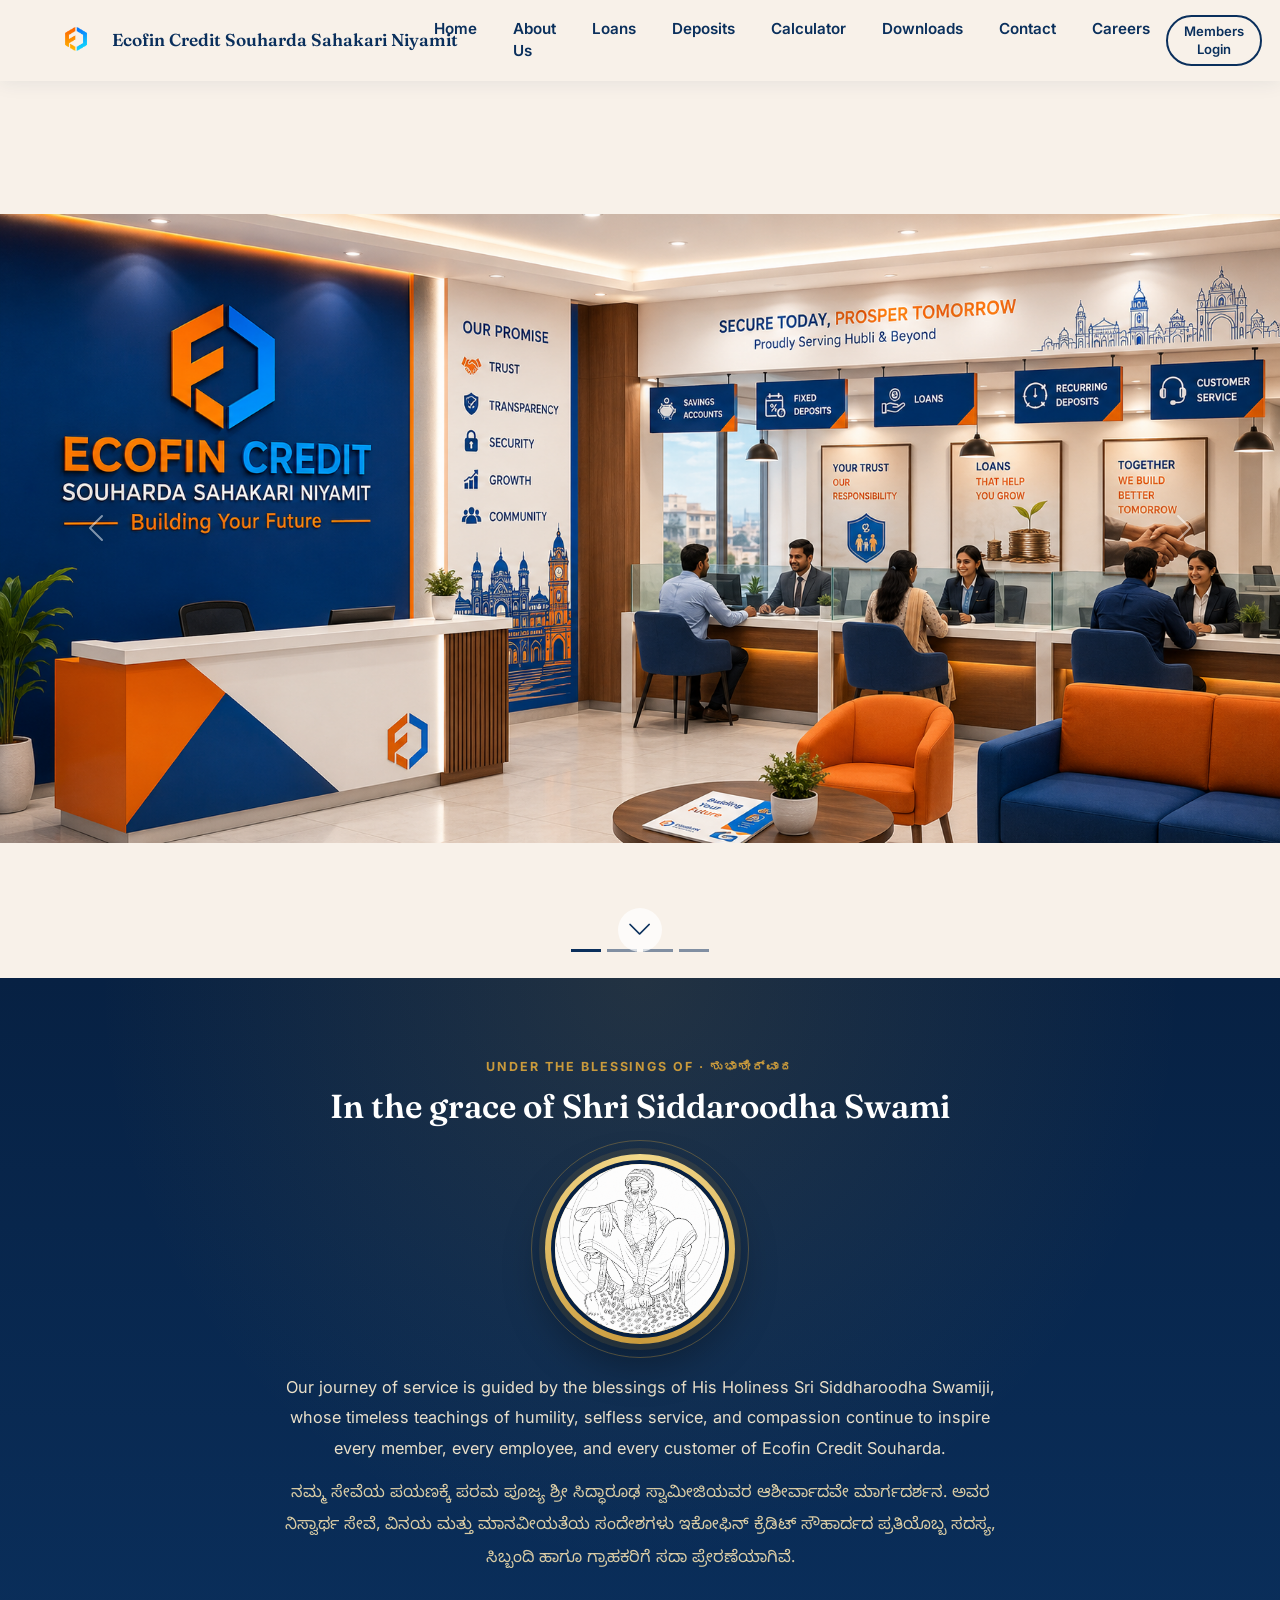
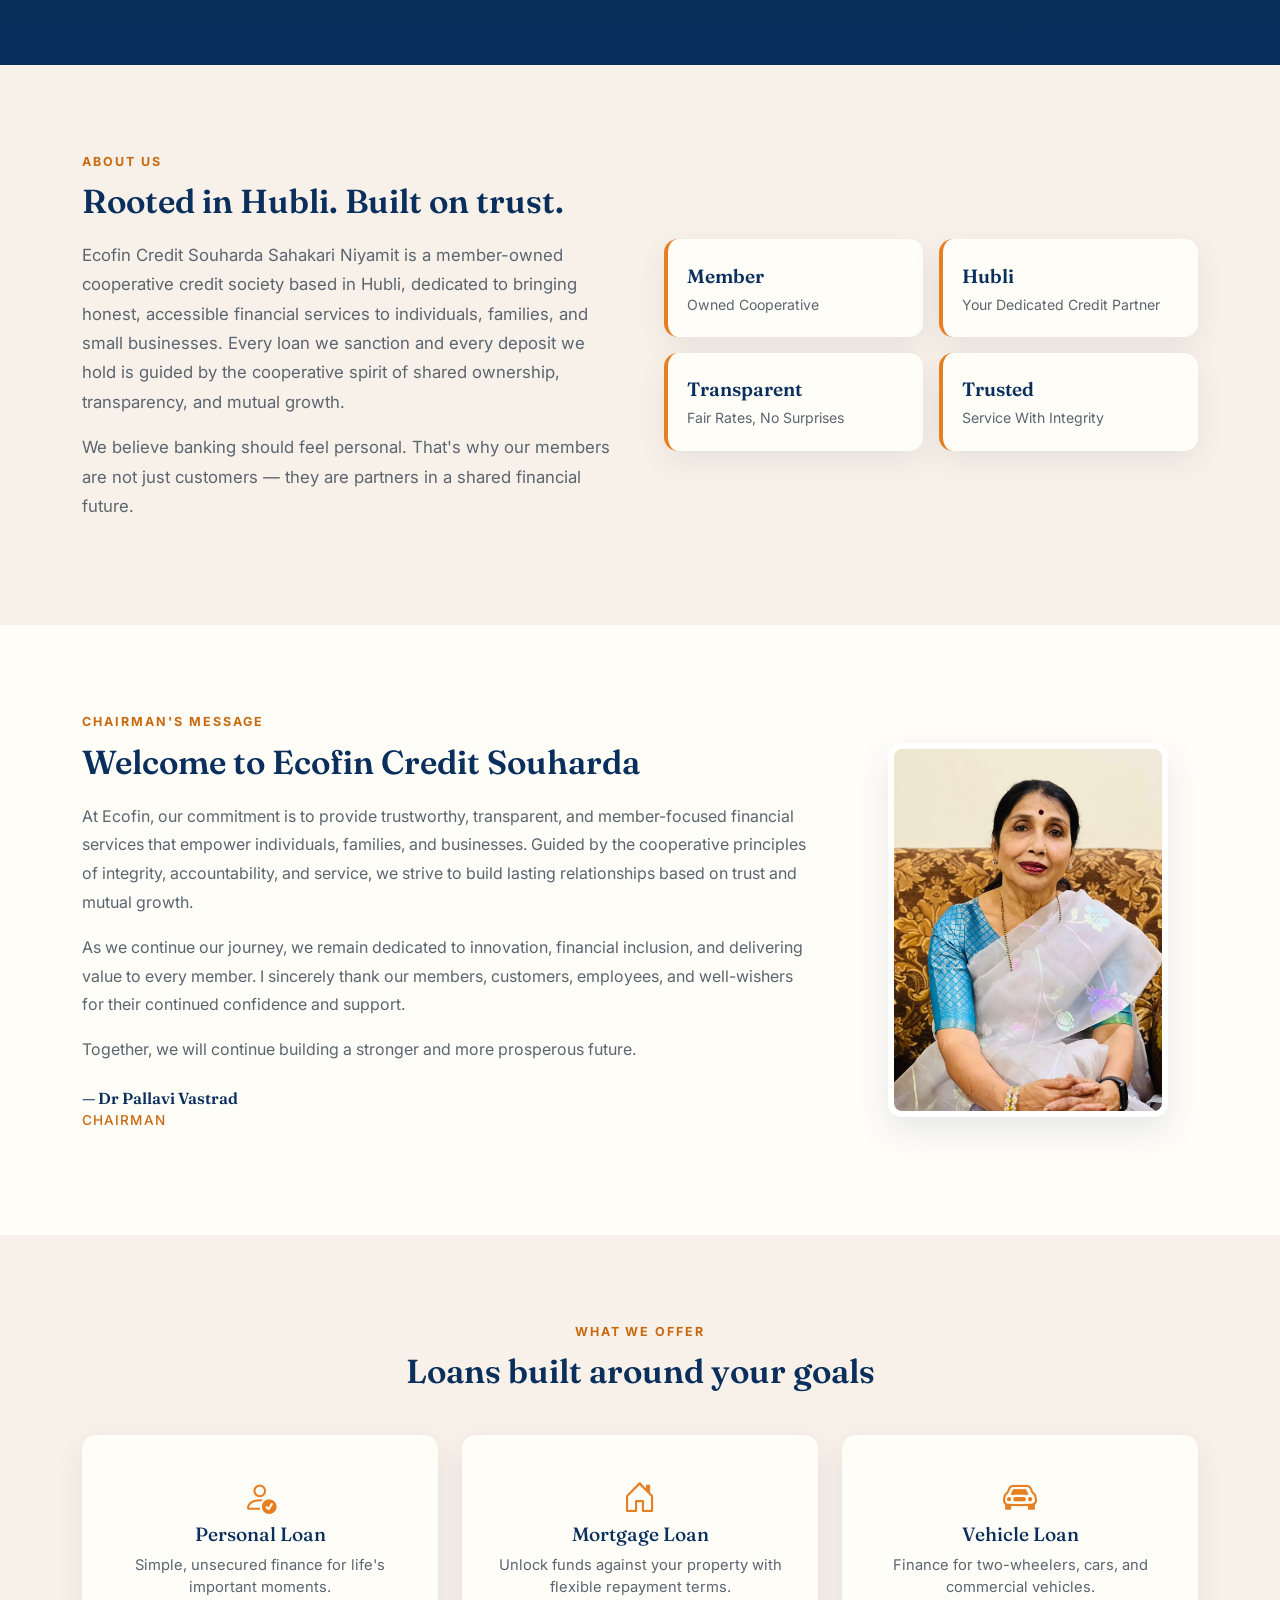
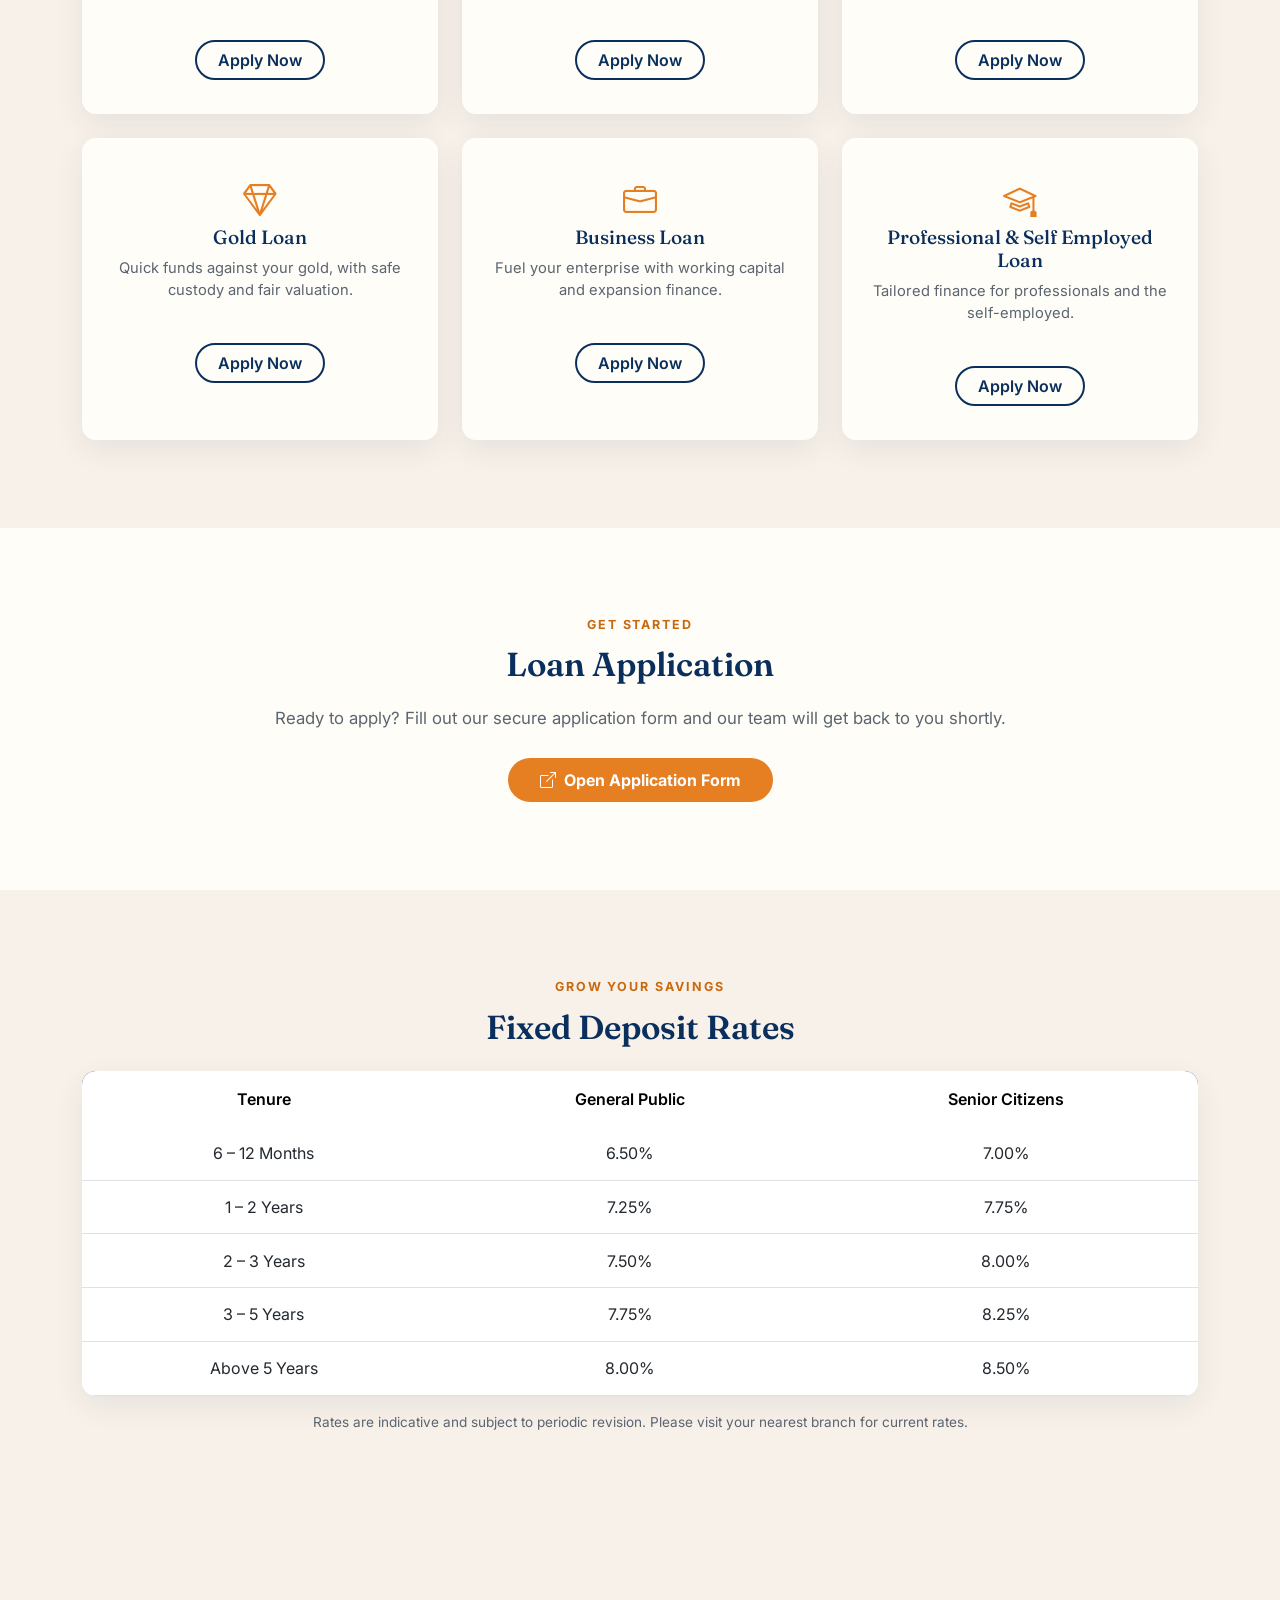
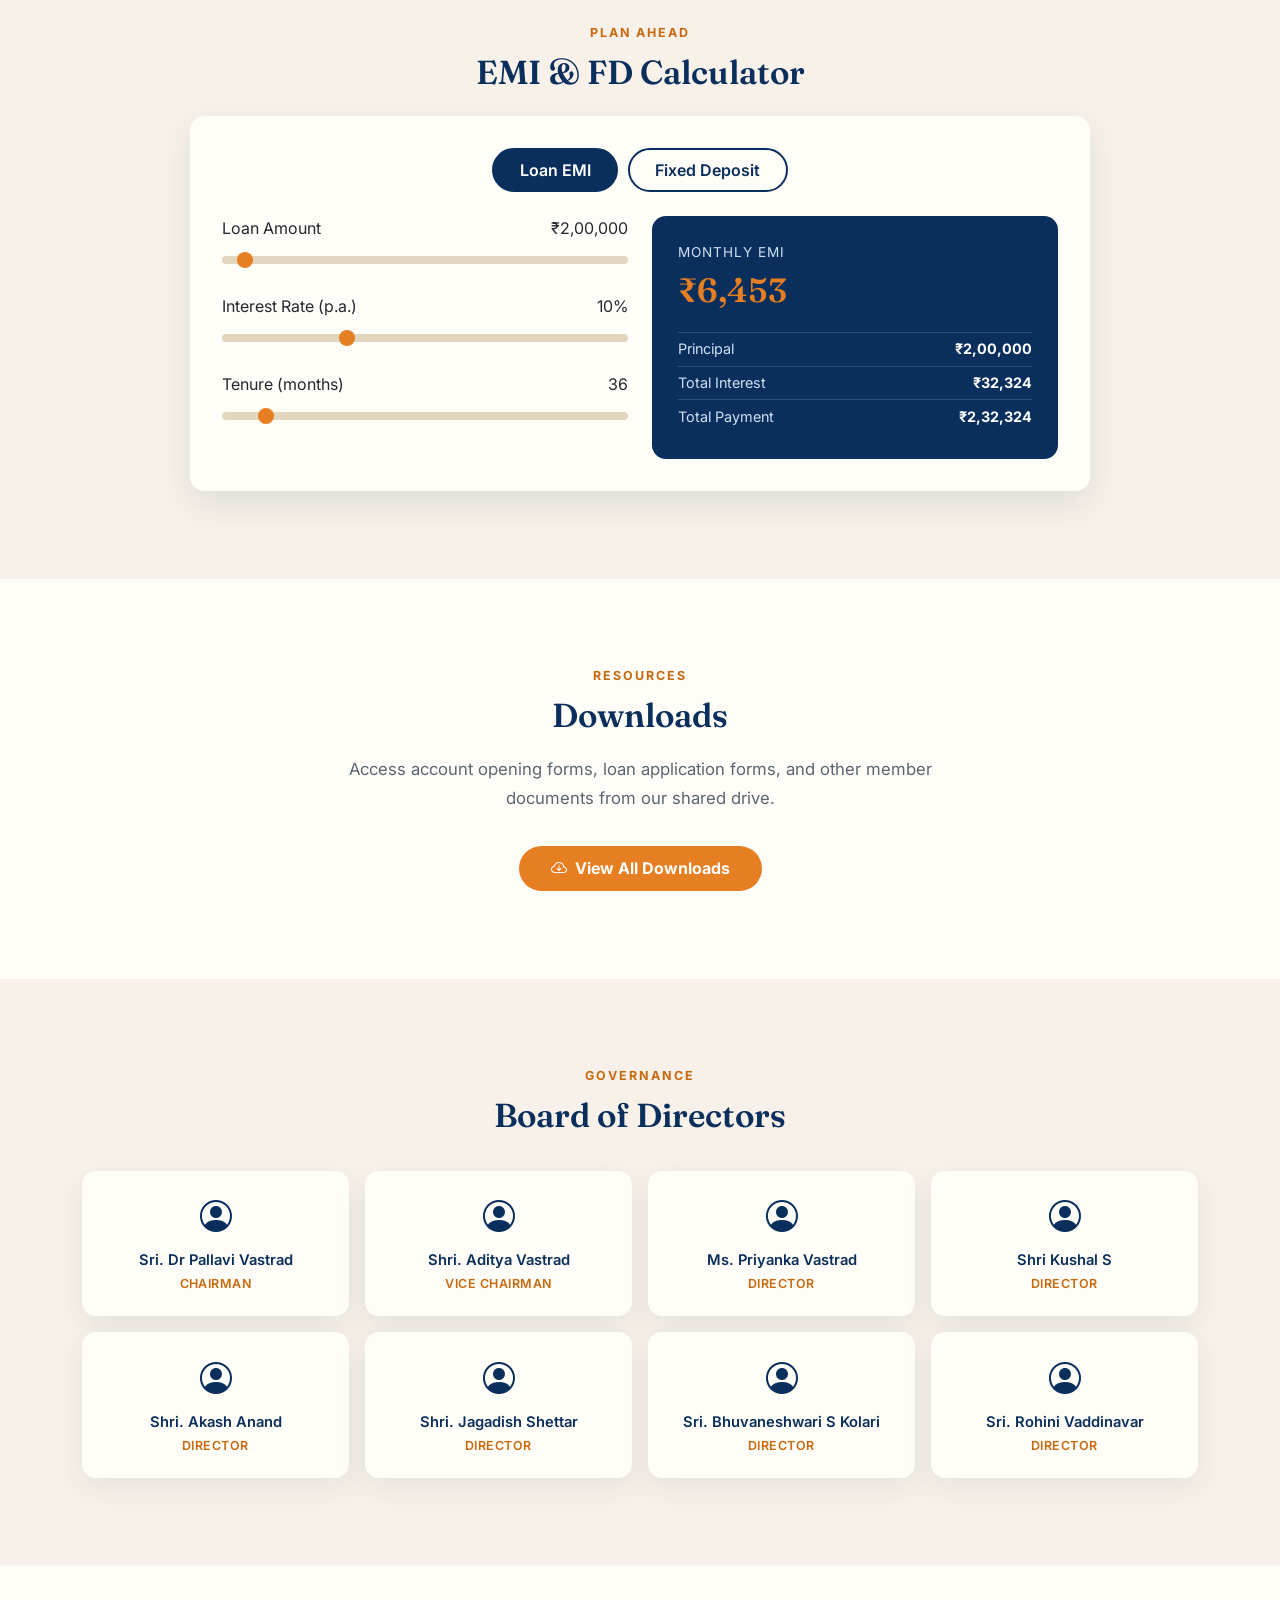
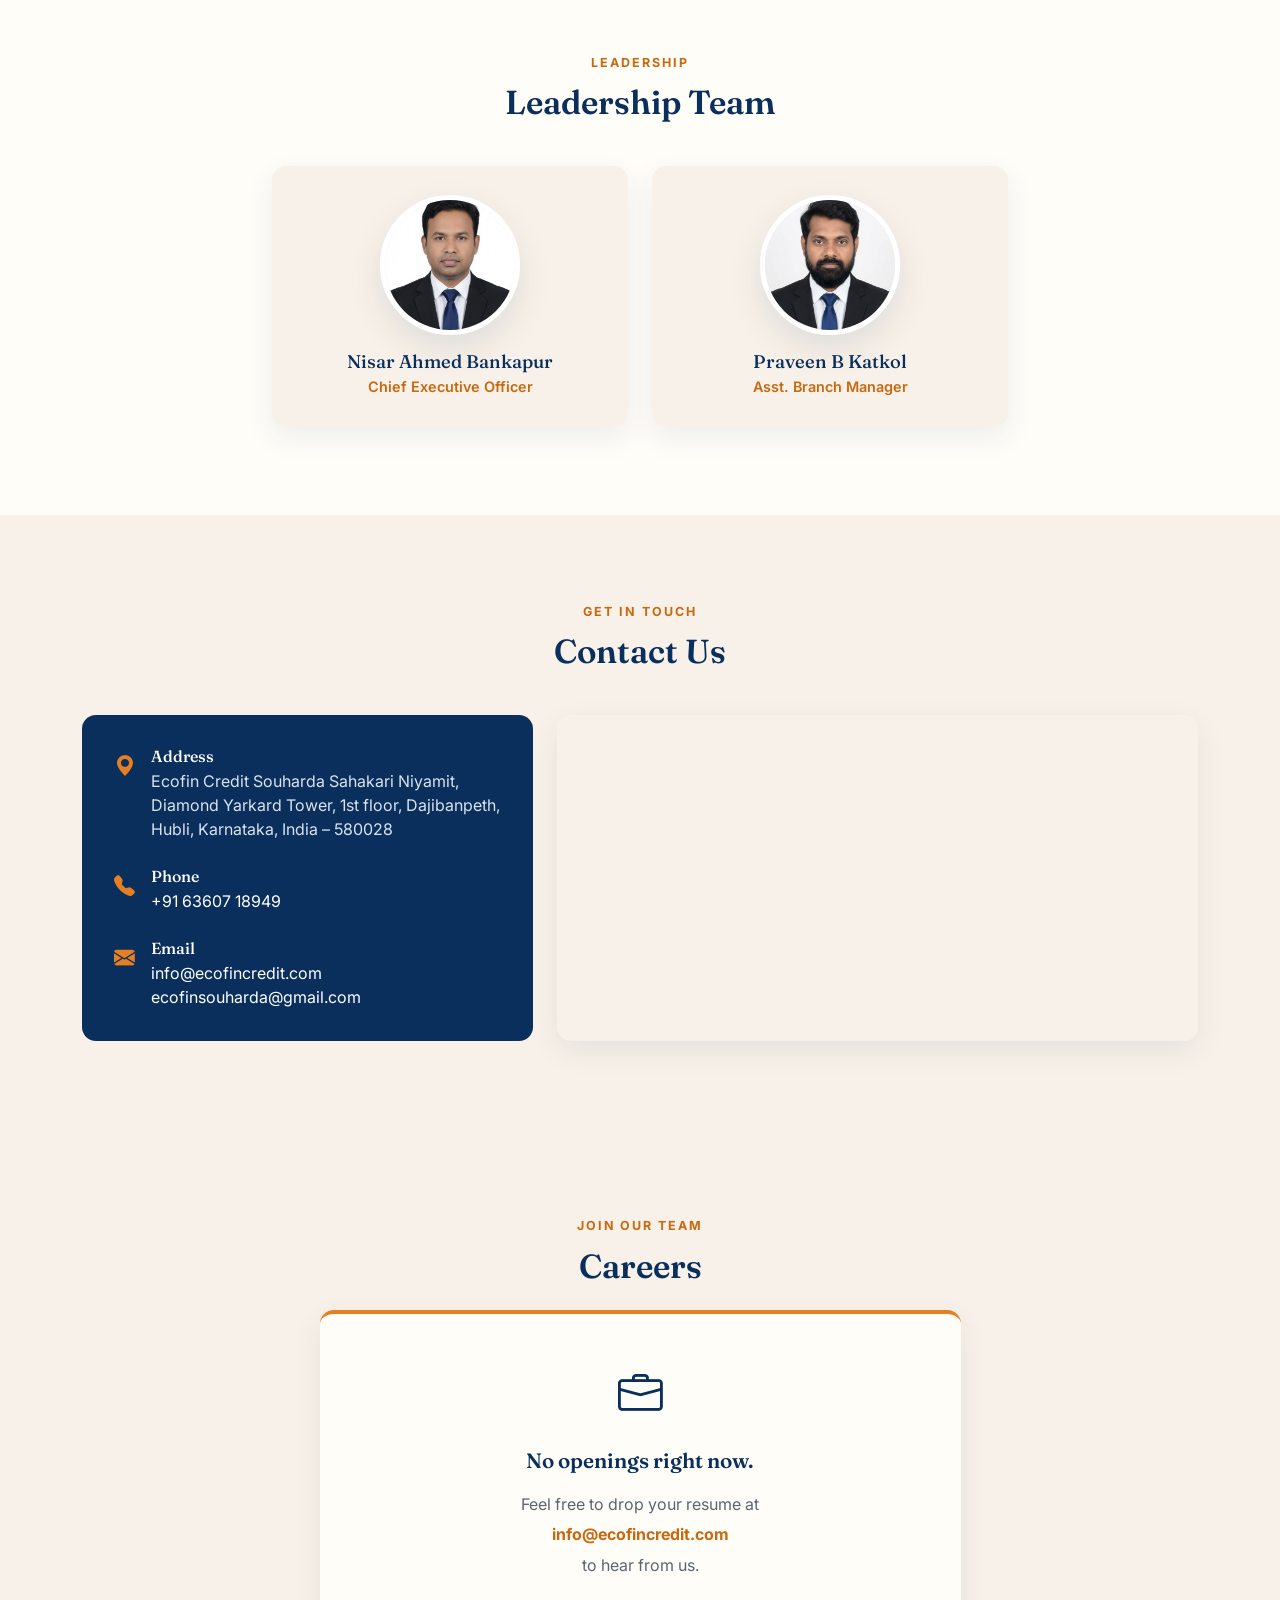
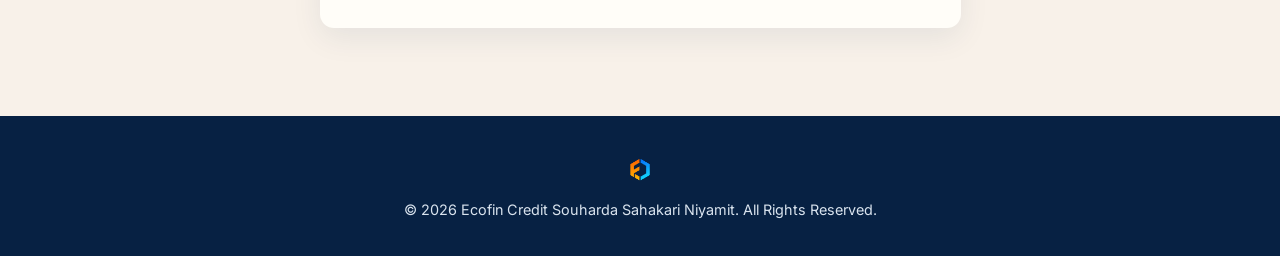
<file: index.html>
<!DOCTYPE html>
<html lang="en">
<head>
<meta charset="UTF-8">
<meta name="viewport" content="width=device-width, initial-scale=1.0">
<title>Ecofin Credit Souharda Sahakari Niyamit | Hubli</title>
<meta name="description" content="Ecofin Credit Souharda Sahakari Niyamit, Hubli — trustworthy, transparent, member-focused cooperative financial services: loans, deposits and more.">

<!-- Fonts -->
<link rel="preconnect" href="https://fonts.googleapis.com">
<link rel="preconnect" href="https://fonts.gstatic.com" crossorigin>
<link href="https://fonts.googleapis.com/css2?family=Fraunces:opsz,wght@9..144,400;9..144,500;9..144,600;9..144,700&family=Inter:wght@400;500;600;700&family=Noto+Sans+Kannada:wght@400;500;600;700&display=swap" rel="stylesheet">

<!-- Bootstrap 5 -->
<link href="https://cdn.jsdelivr.net/npm/bootstrap@5.3.3/dist/css/bootstrap.min.css" rel="stylesheet">
<!-- Bootstrap Icons -->
<link rel="stylesheet" href="https://cdn.jsdelivr.net/npm/bootstrap-icons@1.11.3/font/bootstrap-icons.css">

<link rel="stylesheet" href="css/style.css">

<!-- Google tag (gtag.js) -->
<script async src="https://www.googletagmanager.com/gtag/js?id=G-9SKLMSBYH3"></script>
<script>
  window.dataLayer = window.dataLayer || [];
  function gtag(){dataLayer.push(arguments);}
  gtag('js', new Date());
  gtag('config', 'G-9SKLMSBYH3');
</script>
</head>
<body>

<!-- ============ NAVBAR ============ -->
<nav class="navbar navbar-expand-lg fixed-top ecofin-navbar" id="mainNav">
  <div class="container-fluid px-3 px-lg-5">
    <a class="navbar-brand d-flex align-items-center gap-2" href="#home">
      <img src="assets/Ecofin New Small trans.png" alt="Ecofin Credit Souharda Sahakari Logo" class="brand-logo">
      <span class="brand-name">Ecofin Credit Souharda Sahakari Niyamit</span>
    </a>
    <button class="navbar-toggler" type="button" data-bs-toggle="collapse" data-bs-target="#navContent" aria-controls="navContent" aria-expanded="false" aria-label="Toggle navigation">
      <span class="navbar-toggler-icon"></span>
    </button>
    <div class="collapse navbar-collapse" id="navContent">
      <ul class="navbar-nav mx-auto gap-lg-1">
        <li class="nav-item"><a class="nav-link" href="#home">Home</a></li>
        <li class="nav-item"><a class="nav-link" href="#about">About Us</a></li>
        <li class="nav-item"><a class="nav-link" href="#loans">Loans</a></li>
        <li class="nav-item"><a class="nav-link" href="#deposits">Deposits</a></li>
        <li class="nav-item"><a class="nav-link" href="#calculator">Calculator</a></li>
        <li class="nav-item"><a class="nav-link" href="#downloads">Downloads</a></li>
        <li class="nav-item"><a class="nav-link" href="#contact">Contact</a></li>
        <li class="nav-item" id="navCareers"><a class="nav-link" href="#careers">Careers</a></li>
      </ul>
      <div class="nav-login-buttons d-flex gap-2 mt-3 mt-lg-0 flex-wrap justify-content-center justify-content-lg-start">
        <a href="members-login.html" class="btn btn-members-login" id="btnMembersLogin">Members Login</a>
        <a href="staff-login.html" class="btn btn-staff-login" id="btnStaffLogin">Staff Login</a>
      </div>
    </div>
  </div>
</nav>

<!-- ============ HERO CAROUSEL ============ -->
<header id="home" class="hero-section">
  <div id="heroCarousel" class="carousel slide h-100" data-bs-ride="carousel" data-bs-interval="5000">
    <div class="carousel-indicators">
      <button type="button" data-bs-target="#heroCarousel" data-bs-slide-to="0" class="active" aria-current="true" aria-label="Slide 1"></button>
      <button type="button" data-bs-target="#heroCarousel" data-bs-slide-to="1" aria-label="Slide 2"></button>
      <button type="button" data-bs-target="#heroCarousel" data-bs-slide-to="2" aria-label="Slide 3"></button>
      <button type="button" data-bs-target="#heroCarousel" data-bs-slide-to="3" aria-label="Slide 4"></button>
    </div>
    <div class="carousel-inner h-100">
      <div class="carousel-item active h-100">
        <div class="hero-slide" style="background-image:url('assets/Hero1.png');"></div>
      </div>
      <div class="carousel-item h-100">
        <div class="hero-slide" style="background-image:url('assets/Hero2.png');"></div>
      </div>
      <div class="carousel-item h-100">
        <div class="hero-slide" style="background-image:url('assets/Hero3.png');"></div>
      </div>
      <div class="carousel-item h-100">
        <div class="hero-slide" style="background-image:url('assets/Hero4.png');"></div>
      </div>
    </div>
    <button class="carousel-control-prev" type="button" data-bs-target="#heroCarousel" data-bs-slide="prev">
      <span class="carousel-control-prev-icon" aria-hidden="true"></span>
      <span class="visually-hidden">Previous</span>
    </button>
    <button class="carousel-control-next" type="button" data-bs-target="#heroCarousel" data-bs-slide="next">
      <span class="carousel-control-next-icon" aria-hidden="true"></span>
      <span class="visually-hidden">Next</span>
    </button>
  </div>
  <a href="#about" class="scroll-cue" aria-label="Scroll to content"><i class="bi bi-chevron-down"></i></a>
</header>

<!-- ============ BLESSINGS SECTION ============ -->
<section class="blessings-section">
  <div class="container text-center">
    <p class="eyebrow">UNDER THE BLESSINGS OF &middot; ಶುಭಾಶೀರ್ವಾದ</p>
    <h2 class="section-title">In the grace of Shri Siddaroodha Swami</h2>
    <div class="blessing-frame mx-auto">
      <img src="assets/sri-siddharrodha.png" alt="Sri Siddharoodha Swami" class="blessing-photo">
    </div>
    <p class="blessing-text-en">
      Our journey of service is guided by the blessings of His Holiness Sri Siddharoodha Swamiji, whose timeless teachings of humility, selfless service, and compassion continue to inspire every member, every employee, and every customer of Ecofin Credit Souharda.
    </p>
    <p class="blessing-text-kn">
      ನಮ್ಮ ಸೇವೆಯ ಪಯಣಕ್ಕೆ ಪರಮ ಪೂಜ್ಯ ಶ್ರೀ ಸಿದ್ಧಾರೂಢ ಸ್ವಾಮೀಜಿಯವರ ಆಶೀರ್ವಾದವೇ ಮಾರ್ಗದರ್ಶನ. ಅವರ ನಿಸ್ವಾರ್ಥ ಸೇವೆ, ವಿನಯ ಮತ್ತು ಮಾನವೀಯತೆಯ ಸಂದೇಶಗಳು ಇಕೋಫಿನ್ ಕ್ರೆಡಿಟ್ ಸೌಹಾರ್ದದ ಪ್ರತಿಯೊಬ್ಬ ಸದಸ್ಯ, ಸಿಬ್ಬಂದಿ ಹಾಗೂ ಗ್ರಾಹಕರಿಗೆ ಸದಾ ಪ್ರೇರಣೆಯಾಗಿವೆ.
    </p>
  </div>
</section>

<!-- ============ ABOUT US ============ -->
<section id="about" class="about-section">
  <div class="container">
    <div class="row align-items-center g-5">
      <div class="col-lg-6">
        <p class="eyebrow">About Us</p>
        <h2 class="section-title text-start">Rooted in Hubli. Built on trust.</h2>
        <p class="lead-text">
          Ecofin Credit Souharda Sahakari Niyamit is a member-owned cooperative credit society based in Hubli, dedicated to bringing honest, accessible financial services to individuals, families, and small businesses. Every loan we sanction and every deposit we hold is guided by the cooperative spirit of shared ownership, transparency, and mutual growth.
        </p>
        <p class="lead-text">
          We believe banking should feel personal. That's why our members are not just customers — they are partners in a shared financial future.
        </p>
      </div>
      <div class="col-lg-6">
        <div class="about-stats row g-3">
          <div class="col-6">
            <div class="stat-card">
              <span class="stat-num">Member</span>
              <span class="stat-label">Owned Cooperative</span>
            </div>
          </div>
          <div class="col-6">
            <div class="stat-card">
              <span class="stat-num">Hubli</span>
              <span class="stat-label">Your Dedicated Credit Partner</span>
            </div>
          </div>
          <div class="col-6">
            <div class="stat-card">
              <span class="stat-num">Transparent</span>
              <span class="stat-label">Fair Rates, No Surprises</span>
            </div>
          </div>
          <div class="col-6">
            <div class="stat-card">
              <span class="stat-num">Trusted</span>
              <span class="stat-label">Service With Integrity</span>
            </div>
          </div>
        </div>
      </div>
    </div>
  </div>
</section>

<!-- ============ CHAIRMAN'S MESSAGE ============ -->
<section class="chairman-section">
  <div class="container">
    <div class="row align-items-center g-5">
      <div class="col-lg-8 order-2 order-lg-1">
        <p class="eyebrow">Chairman's Message</p>
        <h2 class="section-title text-start">Welcome to Ecofin Credit Souharda</h2>
        <p class="chairman-text">At Ecofin, our commitment is to provide trustworthy, transparent, and member-focused financial services that empower individuals, families, and businesses. Guided by the cooperative principles of integrity, accountability, and service, we strive to build lasting relationships based on trust and mutual growth.</p>
        <p class="chairman-text">As we continue our journey, we remain dedicated to innovation, financial inclusion, and delivering value to every member. I sincerely thank our members, customers, employees, and well-wishers for their continued confidence and support.</p>
        <p class="chairman-text">Together, we will continue building a stronger and more prosperous future.</p>
        <p class="chairman-signoff">— Dr Pallavi Vastrad<br><span>Chairman</span></p>
      </div>
      <div class="col-lg-4 order-1 order-lg-2 text-center">
        <img src="assets/DrPallaviVastrad.jpeg" alt="Dr Pallavi Vastrad, Chairman" class="chairman-photo">
      </div>
    </div>
  </div>
</section>

<!-- ============ LOANS ============ -->
<section id="loans" class="loans-section">
  <div class="container">
    <p class="eyebrow text-center">What We Offer</p>
    <h2 class="section-title text-center">Loans built around your goals</h2>
    <div class="row g-4 mt-2">
      <div class="col-md-6 col-lg-4">
        <div class="loan-card">
          <i class="bi bi-person-check loan-icon"></i>
          <h3>Personal Loan</h3>
          <p>Simple, unsecured finance for life's important moments.</p>
          <a class="btn btn-loan-apply" href="https://forms.gle/kPyZZCMhwy6Q28eMA" target="_blank" rel="noopener">Apply Now</a>
        </div>
      </div>
      <div class="col-md-6 col-lg-4">
        <div class="loan-card">
          <i class="bi bi-house-door loan-icon"></i>
          <h3>Mortgage Loan</h3>
          <p>Unlock funds against your property with flexible repayment terms.</p>
          <a class="btn btn-loan-apply" href="https://forms.gle/kPyZZCMhwy6Q28eMA" target="_blank" rel="noopener">Apply Now</a>
        </div>
      </div>
      <div class="col-md-6 col-lg-4">
        <div class="loan-card">
          <i class="bi bi-car-front loan-icon"></i>
          <h3>Vehicle Loan</h3>
          <p>Finance for two-wheelers, cars, and commercial vehicles.</p>
          <a class="btn btn-loan-apply" href="https://forms.gle/kPyZZCMhwy6Q28eMA" target="_blank" rel="noopener">Apply Now</a>
        </div>
      </div>
      <div class="col-md-6 col-lg-4">
        <div class="loan-card">
          <i class="bi bi-gem loan-icon"></i>
          <h3>Gold Loan</h3>
          <p>Quick funds against your gold, with safe custody and fair valuation.</p>
          <a class="btn btn-loan-apply" href="https://forms.gle/kPyZZCMhwy6Q28eMA" target="_blank" rel="noopener">Apply Now</a>
        </div>
      </div>
      <div class="col-md-6 col-lg-4">
        <div class="loan-card">
          <i class="bi bi-briefcase loan-icon"></i>
          <h3>Business Loan</h3>
          <p>Fuel your enterprise with working capital and expansion finance.</p>
          <a class="btn btn-loan-apply" href="https://forms.gle/kPyZZCMhwy6Q28eMA" target="_blank" rel="noopener">Apply Now</a>
        </div>
      </div>
      <div class="col-md-6 col-lg-4">
        <div class="loan-card">
          <i class="bi bi-mortarboard loan-icon"></i>
          <h3>Professional &amp; Self Employed Loan</h3>
          <p>Tailored finance for professionals and the self-employed.</p>
          <a class="btn btn-loan-apply" href="https://forms.gle/kPyZZCMhwy6Q28eMA" target="_blank" rel="noopener">Apply Now</a>
        </div>
      </div>
    </div>
  </div>
</section>

<!-- ============ LOAN APPLICATION FORM ============ -->
<section id="apply" class="apply-section">
  <div class="container">
    <div class="row justify-content-center">
      <div class="col-lg-8 text-center">
        <p class="eyebrow">Get Started</p>
        <h2 class="section-title">Loan Application</h2>
        <p class="lead-text mb-4">Ready to apply? Fill out our secure application form and our team will get back to you shortly.</p>
        <a href="https://forms.gle/kPyZZCMhwy6Q28eMA" target="_blank" rel="noopener" class="btn btn-orange">
          <i class="bi bi-box-arrow-up-right me-2"></i>Open Application Form
        </a>
      </div>
    </div>
  </div>
</section>

<!-- ============ FIXED DEPOSITS ============ -->
<section id="deposits" class="deposits-section">
  <div class="container">
    <p class="eyebrow text-center">Grow Your Savings</p>
    <h2 class="section-title text-center">Fixed Deposit Rates</h2>
    <div class="table-responsive fd-table-wrap mt-4">
      <table class="table fd-table align-middle text-center">
        <thead>
          <tr>
            <th>Tenure</th>
            <th>General Public</th>
            <th>Senior Citizens</th>
          </tr>
        </thead>
        <tbody>
          <tr><td>6 – 12 Months</td><td>6.50%</td><td>7.00%</td></tr>
          <tr><td>1 – 2 Years</td><td>7.25%</td><td>7.75%</td></tr>
          <tr><td>2 – 3 Years</td><td>7.50%</td><td>8.00%</td></tr>
          <tr><td>3 – 5 Years</td><td>7.75%</td><td>8.25%</td></tr>
          <tr><td>Above 5 Years</td><td>8.00%</td><td>8.50%</td></tr>
        </tbody>
      </table>
    </div>
    <p class="text-center fd-note">Rates are indicative and subject to periodic revision. Please visit your nearest branch for current rates.</p>
  </div>
</section>

<!-- ============ CALCULATOR ============ -->
<section id="calculator" class="calculator-section">
  <div class="container">
    <p class="eyebrow text-center">Plan Ahead</p>
    <h2 class="section-title text-center">EMI &amp; FD Calculator</h2>

    <div class="calc-card mx-auto mt-4">
      <ul class="nav nav-pills calc-tabs mb-4" id="calcTab" role="tablist">
        <li class="nav-item" role="presentation">
          <button class="nav-link active" id="emi-tab" data-bs-toggle="pill" data-bs-target="#emi-pane" type="button" role="tab">Loan EMI</button>
        </li>
        <li class="nav-item" role="presentation">
          <button class="nav-link" id="fd-tab" data-bs-toggle="pill" data-bs-target="#fd-pane" type="button" role="tab">Fixed Deposit</button>
        </li>
      </ul>

      <div class="tab-content" id="calcTabContent">
        <!-- EMI CALC -->
        <div class="tab-pane fade show active" id="emi-pane" role="tabpanel">
          <div class="row g-4">
            <div class="col-md-6">
              <label class="form-label d-flex justify-content-between">Loan Amount <span id="emiAmountVal">₹2,00,000</span></label>
              <input type="range" class="form-range" id="emiAmount" min="10000" max="5000000" step="5000" value="200000">

              <label class="form-label d-flex justify-content-between mt-3">Interest Rate (p.a.) <span id="emiRateVal">10%</span></label>
              <input type="range" class="form-range" id="emiRate" min="4" max="24" step="0.25" value="10">

              <label class="form-label d-flex justify-content-between mt-3">Tenure (months) <span id="emiTenureVal">36</span></label>
              <input type="range" class="form-range" id="emiTenure" min="3" max="360" step="1" value="36">
            </div>
            <div class="col-md-6">
              <div class="calc-result">
                <p class="result-label">Monthly EMI</p>
                <p class="result-value" id="emiResult">₹0</p>
                <div class="result-breakup">
                  <div><span>Principal</span><strong id="emiPrincipal">₹0</strong></div>
                  <div><span>Total Interest</span><strong id="emiInterest">₹0</strong></div>
                  <div><span>Total Payment</span><strong id="emiTotal">₹0</strong></div>
                </div>
              </div>
            </div>
          </div>
        </div>

        <!-- FD CALC -->
        <div class="tab-pane fade" id="fd-pane" role="tabpanel">
          <div class="row g-4">
            <div class="col-md-6">
              <label class="form-label d-flex justify-content-between">Deposit Amount <span id="fdAmountVal">₹1,00,000</span></label>
              <input type="range" class="form-range" id="fdAmount" min="5000" max="5000000" step="5000" value="100000">

              <label class="form-label d-flex justify-content-between mt-3">Interest Rate (p.a.) <span id="fdRateVal">7.5%</span></label>
              <input type="range" class="form-range" id="fdRate" min="3" max="12" step="0.25" value="7.5">

              <label class="form-label d-flex justify-content-between mt-3">Tenure (years) <span id="fdTenureVal">3</span></label>
              <input type="range" class="form-range" id="fdTenure" min="1" max="10" step="1" value="3">
            </div>
            <div class="col-md-6">
              <div class="calc-result">
                <p class="result-label">Maturity Amount</p>
                <p class="result-value" id="fdResult">₹0</p>
                <div class="result-breakup">
                  <div><span>Principal</span><strong id="fdPrincipal">₹0</strong></div>
                  <div><span>Interest Earned</span><strong id="fdInterest">₹0</strong></div>
                  <div><span>Maturity Value</span><strong id="fdTotal">₹0</strong></div>
                </div>
              </div>
            </div>
          </div>
        </div>
      </div>
    </div>
  </div>
</section>

<!-- ============ DOWNLOADS ============ -->
<section id="downloads" class="downloads-section">
  <div class="container text-center">
    <p class="eyebrow">Resources</p>
    <h2 class="section-title">Downloads</h2>
    <p class="lead-text mx-auto" style="max-width:620px;">
      Access account opening forms, loan application forms, and other member documents from our shared drive.
    </p>
    <a href="https://drive.google.com/REPLACE_WITH_YOUR_FOLDER_LINK" target="_blank" rel="noopener" class="btn btn-orange mt-3">
      <i class="bi bi-cloud-arrow-down me-2"></i>View All Downloads
    </a>
  </div>
</section>

<!-- ============ BOARD OF DIRECTORS ============ -->
<section class="board-section">
  <div class="container">
    <p class="eyebrow text-center">Governance</p>
    <h2 class="section-title text-center">Board of Directors</h2>
    <div class="row g-3 mt-2" id="boardGrid">
      <div class="col-6 col-md-3"><div class="board-card"><i class="bi bi-person-circle"></i><span>Sri. Dr Pallavi Vastrad</span><small>Chairman</small></div></div>
      <div class="col-6 col-md-3"><div class="board-card"><i class="bi bi-person-circle"></i><span>Shri. Aditya Vastrad</span><small>Vice Chairman</small></div></div>
      <div class="col-6 col-md-3"><div class="board-card"><i class="bi bi-person-circle"></i><span>Ms. Priyanka Vastrad</span><small>Director</small></div></div>
      <div class="col-6 col-md-3"><div class="board-card"><i class="bi bi-person-circle"></i><span>Shri Kushal S</span><small>Director</small></div></div>
      <div class="col-6 col-md-3"><div class="board-card"><i class="bi bi-person-circle"></i><span>Shri. Akash Anand</span><small>Director</small></div></div>
      <div class="col-6 col-md-3"><div class="board-card"><i class="bi bi-person-circle"></i><span>Shri. Jagadish Shettar</span><small>Director</small></div></div>
      <div class="col-6 col-md-3"><div class="board-card"><i class="bi bi-person-circle"></i><span>Sri. Bhuvaneshwari S Kolari</span><small>Director</small></div></div>
      <div class="col-6 col-md-3"><div class="board-card"><i class="bi bi-person-circle"></i><span>Sri. Rohini Vaddinavar</span><small>Director</small></div></div>
    </div>
  </div>
</section>

<!-- ============ LEADERSHIP TEAM ============ -->
<section class="leadership-section">
  <div class="container">
    <p class="eyebrow text-center">Leadership</p>
    <h2 class="section-title text-center">Leadership Team</h2>
    <div class="row g-4 justify-content-center mt-2">
      <div class="col-md-5 col-lg-4">
        <div class="leader-card">
          <img src="assets/Nisar Professional.jpg" alt="Nisar Ahmed Bankapur">
          <h3>Nisar Ahmed Bankapur</h3>
          <p>Chief Executive Officer</p>
        </div>
      </div>
      <div class="col-md-5 col-lg-4">
        <div class="leader-card">
          <img src="assets/Praveen Professional.jpg" alt="Praveen B Katkol">
          <h3>Praveen B Katkol</h3>
          <p>Asst. Branch Manager</p>
        </div>
      </div>
    </div>
  </div>
</section>

<!-- ============ CONTACT ============ -->
<section id="contact" class="contact-section">
  <div class="container">
    <p class="eyebrow text-center">Get In Touch</p>
    <h2 class="section-title text-center">Contact Us</h2>
    <div class="row g-4 mt-2 align-items-stretch">
      <div class="col-lg-5">
        <div class="contact-info-card">
          <div class="contact-item">
            <i class="bi bi-geo-alt-fill"></i>
            <div>
              <h4>Address</h4>
              <p>Ecofin Credit Souharda Sahakari Niyamit,<br>Diamond Yarkard Tower, 1st floor, Dajibanpeth,<br>Hubli, Karnataka, India – 580028</p>
            </div>
          </div>
          <div class="contact-item">
            <i class="bi bi-telephone-fill"></i>
            <div>
              <h4>Phone</h4>
              <p><a href="tel:+916360718949">+91 63607 18949</a></p>
            </div>
          </div>
          <div class="contact-item">
            <i class="bi bi-envelope-fill"></i>
            <div>
              <h4>Email</h4>
              <p><a href="mailto:info@ecofincredit.com">info@ecofincredit.com</a><br><a href="mailto:ecofinsouharda@gmail.com">ecofinsouharda@gmail.com</a></p>
            </div>
          </div>
        </div>
      </div>
      <div class="col-lg-7">
        <div class="map-wrap">
          <iframe src="https://www.google.com/maps?q=Hubli,Karnataka,India&output=embed" width="100%" height="100%" style="border:0;" allowfullscreen="" loading="lazy" referrerpolicy="no-referrer-when-downgrade" title="Ecofin Credit Souharda Sahakari location map"></iframe>
        </div>
      </div>
    </div>
  </div>
</section>

<!-- ============ CAREERS ============ -->
<section id="careers" class="careers-section">
  <div class="container">
    <div class="row justify-content-center">
      <div class="col-lg-7 text-center">
        <p class="eyebrow">Join Our Team</p>
        <h2 class="section-title">Careers</h2>
        <div class="careers-card">
          <i class="bi bi-briefcase careers-icon"></i>
          <p class="careers-msg">No openings right now.</p>
          <p class="careers-sub">Feel free to drop your resume at<br>
            <a href="mailto:info@ecofincredit.com" class="careers-email">info@ecofincredit.com</a><br>
            to hear from us.
          </p>
        </div>
      </div>
    </div>
  </div>
</section>

<!-- ============ FOOTER ============ -->
<footer class="site-footer">
  <div class="container text-center">
    <img src="assets/Ecofin New Small trans.png" alt="Ecofin Credit Souharda Sahakari Logo" class="footer-logo mb-2">
    <p class="mb-0">&copy; <span id="year"></span> Ecofin Credit Souharda Sahakari Niyamit. All Rights Reserved.</p>
  </div>
</footer>

<!-- Bootstrap JS -->
<script src="https://cdn.jsdelivr.net/npm/bootstrap@5.3.3/dist/js/bootstrap.bundle.min.js"></script>
<script src="js/main.js"></script>
</body>
</html>
</file>
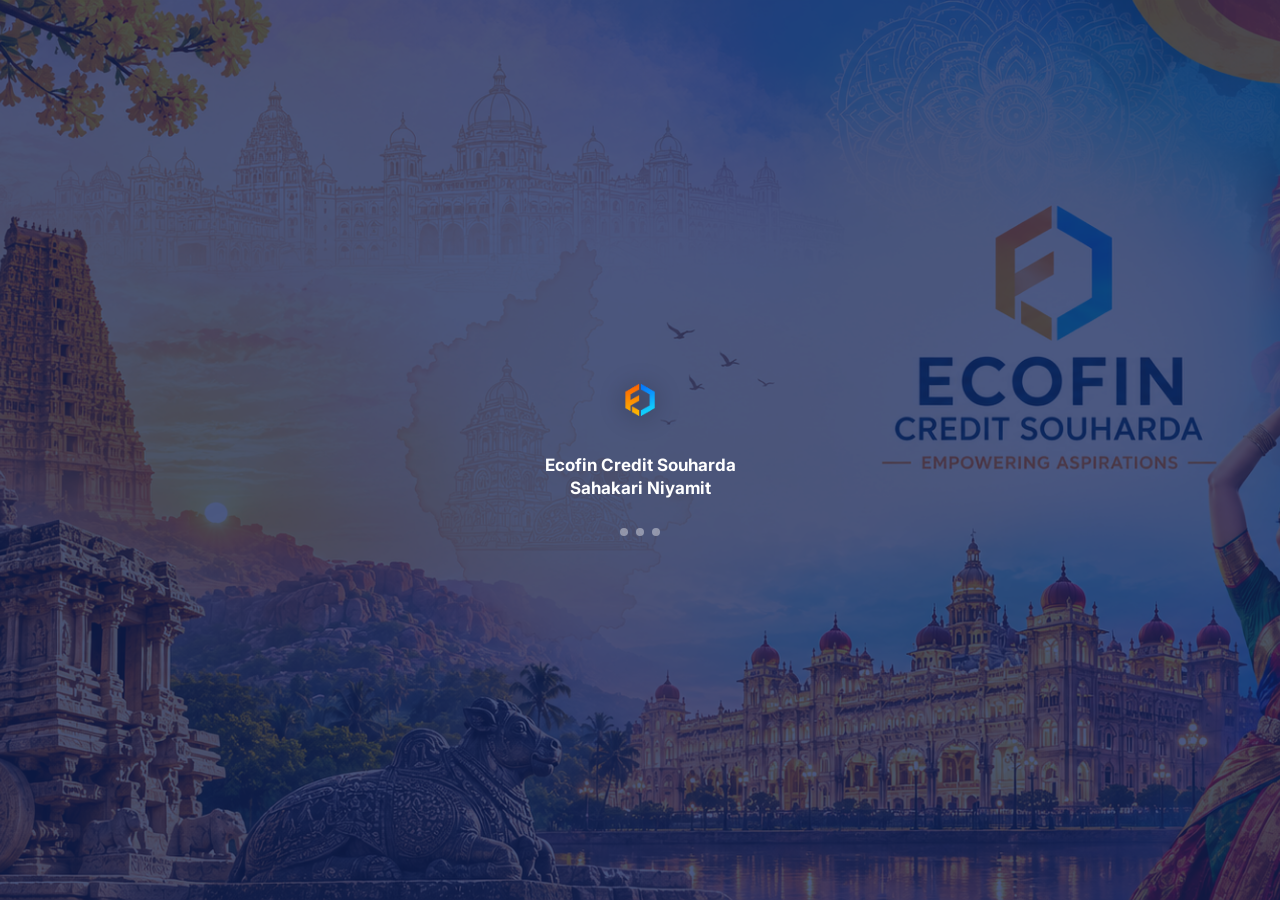
<file: members-login.html>
<!DOCTYPE html>
<html lang="en">
<head>
<meta charset="UTF-8">
<meta name="viewport" content="width=device-width, initial-scale=1.0, maximum-scale=1, user-scalable=no, viewport-fit=cover">
<meta name="mobile-web-app-capable" content="yes">
<meta name="apple-mobile-web-app-capable" content="yes">
<meta name="apple-mobile-web-app-status-bar-style" content="black-translucent">
<meta name="apple-mobile-web-app-title" content="Ecofin Member">
<title>Members Portal | Ecofin Credit Souharda Sahakari Niyamit</title>
<link rel="preconnect" href="https://fonts.googleapis.com">
<link rel="preconnect" href="https://fonts.gstatic.com" crossorigin>
<link href="https://fonts.googleapis.com/css2?family=Fraunces:opsz,wght@9..144,500;9..144,600&family=Inter:wght@400;500;600;700&display=swap" rel="stylesheet">
<link href="https://cdn.jsdelivr.net/npm/bootstrap@5.3.3/dist/css/bootstrap.min.css" rel="stylesheet">
<link rel="stylesheet" href="https://cdn.jsdelivr.net/npm/bootstrap-icons@1.11.3/font/bootstrap-icons.css">
<link rel="stylesheet" href="css/style.css">
<style>
*{-webkit-tap-highlight-color:transparent;box-sizing:border-box}
body{padding-top:0;font-family:'Inter',sans-serif;margin:0;background:#f1f5f9}

/* SPLASH */
#splash{position:fixed;inset:0;display:flex;flex-direction:column;align-items:center;justify-content:center;z-index:9999;transition:opacity .5s ease;background:#0f2057}
#splash::before{content:'';position:absolute;inset:0;background:url('assets/memberbackground.png') center/cover no-repeat;opacity:.25}
#splash .sp-inner{position:relative;text-align:center}
#splash img{width:76px;height:76px;object-fit:contain;margin-bottom:14px;filter:drop-shadow(0 2px 12px rgba(0,0,0,.4))}
#splash .sp-bank{color:#fff;font-size:17px;font-weight:700;max-width:260px;line-height:1.35;margin:0 auto}
#splash .sp-tag{color:rgba(255,255,255,.65);font-size:12px;margin-top:5px}
#splash .dots{display:flex;gap:8px;margin-top:28px;justify-content:center}
#splash .dots span{width:8px;height:8px;border-radius:50%;background:rgba(255,255,255,.4);animation:pulse 1.2s ease-in-out infinite}
#splash .dots span:nth-child(2){animation-delay:.2s}
#splash .dots span:nth-child(3){animation-delay:.4s}
@keyframes pulse{0%,100%{opacity:.3}50%{opacity:1}}

/* LOGIN */
#loginScreen{display:none;position:fixed;inset:0;align-items:center;justify-content:center;padding:1rem}
#loginScreen::before{content:'';position:absolute;inset:0;background:url('assets/memberbackground.png') center/cover no-repeat}
#loginScreen::after{content:'';position:absolute;inset:0;background:rgba(10,22,60,.72)}
.login-card{position:relative;z-index:1;background:#fff;border-radius:20px;padding:2rem 1.75rem;max-width:400px;width:100%;box-shadow:0 24px 64px rgba(0,0,0,.45)}
.bank-header{text-align:center;margin-bottom:1.5rem;padding-bottom:1.25rem;border-bottom:1px solid #f1f5f9}
.bank-header img{width:54px;height:54px;object-fit:contain;margin-bottom:10px}
.bank-header .bname{font-size:15px;font-weight:700;color:#0f2057;line-height:1.3}
.bank-header .btag{font-size:11px;color:#64748b;margin-top:3px}
.login-card h2{font-size:19px;font-weight:700;color:#0f2057;margin-bottom:4px;text-align:center}
.login-card .sub{color:#64748b;font-size:13px;text-align:center;margin-bottom:1.4rem}
.pw-wrap{position:relative}
.pw-wrap input{padding-right:44px}
.pw-eye{position:absolute;right:12px;top:50%;transform:translateY(-50%);background:none;border:none;cursor:pointer;color:#94a3b8;font-size:18px;padding:4px;line-height:1}
.back-home{display:block;text-align:center;margin-top:1.2rem;color:#1a3a8f;font-weight:600;text-decoration:none;font-size:.88rem}
.err-box{background:#fef2f2;color:#dc2626;border:1px solid #fecaca;border-radius:10px;padding:10px 14px;font-size:13px;margin-top:10px}

/* PORTAL */
#portal{display:none;min-height:100vh;background:#f1f5f9}
.p-header{background:linear-gradient(135deg,#0f2057,#1a3a8f);padding:18px 16px 14px;padding-top:calc(18px + env(safe-area-inset-top))}
.p-header .bank-row{display:flex;align-items:center;gap:10px;margin-bottom:14px}
.p-header .bank-row img{width:34px;height:34px;object-fit:contain;border-radius:8px;background:rgba(255,255,255,.15);padding:3px}
.p-header .bank-row .bn{color:#fff;font-size:13px;font-weight:700;line-height:1.25;flex:1}
.p-header .bank-row .bn small{display:block;font-size:10px;font-weight:400;opacity:.7;margin-top:1px}
.p-header .wr{display:flex;justify-content:space-between;align-items:flex-start}
.p-header .wl .name{color:#fff;font-size:19px;font-weight:700}
.p-header .wl .mid{color:rgba(255,255,255,.7);font-size:12px;margin-top:2px}
.p-header .hbtns{display:flex;gap:6px}
.hbtn{background:rgba(255,255,255,.15);border:1px solid rgba(255,255,255,.3);color:#fff;font-size:12px;border-radius:8px;padding:7px 12px;cursor:pointer}

/* NAV CARDS */
.nav-cards{display:grid;grid-template-columns:repeat(5,1fr);gap:6px;padding:12px;background:#fff;box-shadow:0 1px 4px rgba(0,0,0,.08)}
.nav-card{display:flex;flex-direction:column;align-items:center;padding:10px 4px 8px;border-radius:12px;border:2px solid transparent;background:#f8fafc;cursor:pointer;transition:all .15s;text-align:center;user-select:none}
.nav-card.active{border-color:#1a3a8f;background:#eff6ff}
.nav-card .nc-icon{font-size:22px;color:#94a3b8;margin-bottom:3px}
.nav-card.active .nc-icon{color:#1a3a8f}
.nav-card .nc-label{font-size:10px;font-weight:600;color:#94a3b8;line-height:1.2}
.nav-card.active .nc-label{color:#1a3a8f}

/* BODY */
.p-body{padding:10px 12px 80px}
.section-tab{display:none}
.section-tab.active{display:block}

/* CARDS */
.pcard{background:#fff;border-radius:14px;padding:16px;margin-bottom:12px;box-shadow:0 1px 4px rgba(0,0,0,.06)}
.card-title{font-size:11px;font-weight:700;text-transform:uppercase;letter-spacing:.05em;color:#94a3b8;margin-bottom:12px}

/* STATS */
.stat-row{display:grid;grid-template-columns:1fr 1fr;gap:10px;margin-bottom:10px}
.sbox{background:#f8fafc;border-radius:10px;padding:12px;text-align:center}
.sbox .sl{font-size:10px;color:#64748b;font-weight:600;text-transform:uppercase;margin-bottom:3px}
.sbox .sv{font-size:16px;font-weight:700;color:#0f172a}
.sbox.green .sv{color:#16a34a}
.sbox.red .sv{color:#dc2626}
.sbox.blue .sv{color:#1d4ed8}

/* INFO TABLE */
.info-table{width:100%;border-collapse:collapse}
.info-table td{padding:7px 0;font-size:13px;vertical-align:top;border-bottom:1px solid #f8fafc}
.info-table td:first-child{color:#64748b;font-weight:500;width:42%;padding-right:8px}

/* ACCORDION */
.acc-item{border:1px solid #e2e8f0;border-radius:14px;margin-bottom:10px;overflow:hidden;background:#fff}
.acc-head{display:flex;justify-content:space-between;align-items:center;padding:14px 16px;cursor:pointer;user-select:none;-webkit-tap-highlight-color:transparent}
.acc-head:active{background:#f8fafc}
.ah-left{flex:1;min-width:0}
.ah-id{font-weight:700;font-size:14px;color:#0f172a}
.ah-sub{font-size:11px;color:#64748b;margin-top:2px}
.ah-right{display:flex;flex-direction:column;align-items:flex-end;gap:3px;margin-left:12px}
.acc-body{display:none;padding:0 16px 16px;border-top:1px solid #f1f5f9}
.acc-item.open .acc-body{display:block}
.acc-chevron{font-size:14px;color:#cbd5e1;transition:transform .2s}
.acc-item.open .acc-chevron{transform:rotate(180deg)}
.badge{padding:3px 8px;border-radius:20px;font-size:11px;font-weight:700;display:inline-block;white-space:nowrap}
.ba{background:#dbeafe;color:#1d4ed8}
.bc{background:#dcfce7;color:#16a34a}

/* TABLE */
.rtbl{width:100%;border-collapse:collapse;font-size:12px}
.rtbl th{background:#f8fafc;padding:7px 8px;text-align:left;font-size:11px;font-weight:700;color:#475569}
.rtbl td{padding:7px 8px;border-bottom:1px solid #f8fafc}
.rtbl .num{text-align:right}

/* CALC */
.calc-result{background:#f0fdf4;border:2px solid #16a34a;border-radius:12px;padding:16px;margin-top:14px;text-align:center}
.calc-result .cv{font-size:28px;font-weight:800;color:#16a34a}

/* MODAL — sheet from bottom */
.modal-overlay{display:none;position:fixed;inset:0;background:rgba(0,0,0,.5);z-index:9998;align-items:flex-end;justify-content:center}
.modal-overlay.open{display:flex}
.modal-box{background:#fff;border-radius:20px 20px 0 0;width:100%;max-width:480px;padding:24px 20px;padding-bottom:calc(24px + env(safe-area-inset-bottom));max-height:80vh;overflow-y:auto}
.modal-box h3{font-size:16px;font-weight:700;margin-bottom:16px}

/* TOAST */
.toast-msg{position:fixed;bottom:calc(24px + env(safe-area-inset-bottom));left:50%;transform:translateX(-50%) translateY(80px);background:#0f2057;color:#fff;padding:12px 22px;border-radius:12px;font-size:13px;z-index:9999;box-shadow:0 4px 20px rgba(0,0,0,.25);transition:transform .3s;white-space:nowrap;pointer-events:none}
.toast-msg.show{transform:translateX(-50%) translateY(0)}

/* PRINT */
@media print{.p-header,.nav-cards,.no-print{display:none!important}.pcard,.acc-item{box-shadow:none;border:1px solid #ccc;break-inside:avoid;border-radius:0}}
@keyframes spin{from{transform:rotate(0)}to{transform:rotate(360deg)}}
@keyframes tickerScroll{0%{transform:translateX(0)}100%{transform:translateX(-50%)}}
#receipt_ticker:hover{animation-play-state:paused}
</style>
</head>
<body>

<!-- SPLASH -->
<div id="splash">
  <div class="sp-inner">
    <img src="assets/Ecofin New Small trans.png" alt="" onerror="this.style.display='none'">
    <div class="sp-bank">Ecofin Credit Souharda Sahakari Niyamit</div>
    <div class="sp-tag"></div>
    <div class="dots"><span></span><span></span><span></span></div>
  </div>
</div>

<!-- LOGIN -->
<div id="loginScreen">
  <div class="login-card">
    <div class="bank-header">
      <img src="assets/Ecofin New Small trans.png" alt="Ecofin" onerror="this.style.display='none'">
      <div class="bname">Ecofin Credit Souharda Sahakari Niyamit</div>
      
    </div>
    <h2>Member Login</h2>
    <p class="sub">Enter your Member ID and password to continue.</p>
    <form onsubmit="doLogin();return false;" autocomplete="on">
      <div class="mb-3">
        <label class="form-label fw-semibold" style="font-size:13px">Member ID</label>
        <input type="text" id="inp_member" class="form-control" placeholder="e.g. MBR00012"
          autocomplete="username" required style="font-size:15px;padding:12px 14px;border-radius:10px">
      </div>
      <div class="mb-3">
        <label class="form-label fw-semibold" style="font-size:13px">Password
          <small class="fw-normal text-muted">(first login sets your password)</small>
        </label>
        <div class="pw-wrap">
          <input type="password" id="inp_pass" class="form-control" placeholder="Enter or set your password"
            autocomplete="current-password" required style="font-size:15px;padding:12px 14px;border-radius:10px">
          <button type="button" class="pw-eye" onclick="togglePw('inp_pass','eye1')"><i id="eye1" class="bi bi-eye"></i></button>
        </div>
      </div>
      <button type="submit" id="loginBtn" class="btn btn-orange w-100" style="padding:13px;font-size:15px;font-weight:700;border-radius:10px">Login</button>
      <div id="login_err" class="err-box" style="display:none"></div>
      <p class="text-center mt-3" style="font-size:12px;color:#64748b">
        Forgot password? <a href="https://www.ecofincredit.com/#footer" target="_blank" style="color:#1a3a8f;font-weight:600">Contact your branch</a>
      </p>
    </form>
    <a href="index.html" class="back-home"><i class="bi bi-arrow-left me-1"></i>Back to Home</a>
  </div>
</div>

<!-- PORTAL -->
<div id="portal">
  <div class="p-header">
    <div class="bank-row">
      <img src="assets/Ecofin New Small trans.png" alt="" onerror="this.style.display='none'">
      <div class="bn">Ecofin Credit Souharda Sahakari Niyamit<small>Member Portal</small></div>
    </div>
    <div class="wr">
      <div class="wl">
        <div class="name" id="portal_name">Member</div>
        <div class="mid" id="portal_id"></div>
      </div>
      <div class="hbtns no-print">
        <button class="hbtn" onclick="openChangePassword()"><i class="bi bi-key"></i></button>
        <button class="hbtn" onclick="doLogout()"><i class="bi bi-box-arrow-right"></i></button>
      </div>
    </div>
  </div>

  <div class="nav-cards no-print">
    <div class="nav-card active" onclick="switchTab('overview',this)">
      <i class="bi bi-grid-1x2 nc-icon"></i><span class="nc-label">Overview</span>
    </div>
    <div class="nav-card" onclick="switchTab('loans',this)">
      <i class="bi bi-cash-stack nc-icon"></i><span class="nc-label">Loans</span>
    </div>
    <div class="nav-card" onclick="switchTab('savings',this)">
      <i class="bi bi-piggy-bank nc-icon"></i><span class="nc-label">Savings</span>
    </div>
    <div class="nav-card" onclick="switchTab('deposits',this)">
      <i class="bi bi-bank nc-icon"></i><span class="nc-label">FDs</span>
    </div>
    <div class="nav-card" onclick="switchTab('calculator',this)">
      <i class="bi bi-calculator nc-icon"></i><span class="nc-label">Calc</span>
    </div>
  </div>

  <div class="p-body">
    <div id="portal_spinner" style="text-align:center;padding:48px;display:none">
      <i class="bi bi-arrow-repeat" style="font-size:2.5rem;color:#1a3a8f;animation:spin 1s linear infinite"></i>
      <p style="color:#64748b;margin-top:12px;font-size:14px">Loading your account…</p>
    </div>
    <div id="portal_err" class="err-box" style="display:none"></div>

    <div id="tab_overview"   class="section-tab active"><div id="ov_content"></div></div>
    <div id="tab_loans"      class="section-tab"><div id="ln_content"></div></div>
    <div id="tab_savings"    class="section-tab"><div id="sv_content"></div></div>
    <div id="tab_deposits"   class="section-tab"><div id="dp_content"></div></div>
    <div id="tab_calculator" class="section-tab">
      <div class="pcard">
        <div class="card-title"><i class="bi bi-calculator me-1"></i>FD / EMI Calculator</div>
        <div style="display:grid;grid-template-columns:1fr 1fr;gap:12px">
          <div><label style="font-size:12px;font-weight:600;color:#374151">Principal (₹)</label>
            <input type="number" id="c_p" class="form-control mt-1" placeholder="100000"></div>
          <div><label style="font-size:12px;font-weight:600;color:#374151">Rate (% p.a.)</label>
            <input type="number" id="c_r" class="form-control mt-1" placeholder="8" step="0.1"></div>
          <div><label style="font-size:12px;font-weight:600;color:#374151">Tenure (Years)</label>
            <input type="number" id="c_t" class="form-control mt-1" placeholder="2" step="0.5"></div>
          <div><label style="font-size:12px;font-weight:600;color:#374151">Type</label>
            <select id="c_type" class="form-control mt-1">
              <option value="fd">Fixed Deposit</option>
              <option value="flat">Loan — Flat Rate</option>
              <option value="reducing">Loan — Reducing Rate</option>
            </select>
          </div>
        </div>
        <button onclick="runCalc()" style="width:100%;margin-top:8px;padding:12px;background:#1a3a8f;color:#fff;border:none;border-radius:10px;font-size:15px;font-weight:700;cursor:pointer;letter-spacing:.02em">Calculate</button>
        <div id="calc_result" class="calc-result" style="display:none"></div>
      </div>
    </div>
  </div>
</div>

<!-- Change Password Modal -->
<div id="cpModal" class="modal-overlay">
  <div class="modal-box">
    <h3><i class="bi bi-key me-2"></i>Change Password</h3>
    <div class="mb-3"><label class="form-label fw-semibold" style="font-size:13px">Current Password</label>
      <div class="pw-wrap"><input type="password" id="cp_old" class="form-control"><button type="button" class="pw-eye" onclick="togglePw('cp_old','eo')"><i id="eo" class="bi bi-eye"></i></button></div></div>
    <div class="mb-3"><label class="form-label fw-semibold" style="font-size:13px">New Password</label>
      <div class="pw-wrap"><input type="password" id="cp_new" class="form-control" placeholder="Min 6 chars"><button type="button" class="pw-eye" onclick="togglePw('cp_new','en')"><i id="en" class="bi bi-eye"></i></button></div></div>
    <div class="mb-3"><label class="form-label fw-semibold" style="font-size:13px">Confirm New Password</label>
      <div class="pw-wrap"><input type="password" id="cp_cf" class="form-control"><button type="button" class="pw-eye" onclick="togglePw('cp_cf','ec')"><i id="ec" class="bi bi-eye"></i></button></div></div>
    <div id="cp_err" class="err-box" style="display:none;margin-bottom:12px"></div>
    <div style="display:flex;gap:8px;justify-content:flex-end">
      <button class="btn btn-sm btn-secondary" onclick="closeModal('cpModal')">Cancel</button>
      <button class="btn btn-sm btn-orange" onclick="doChangePassword()">Update</button>
    </div>
  </div>
</div>

<div id="toastEl" class="toast-msg"></div>

<script>
const API='https://tgopjjtamvoftzdfvzuc.supabase.co/functions/v1/api';
const BANK='Ecofin Credit Souharda Sahakari Niyamit';
const LOGO='assets/Ecofin New Small trans.png';
let sess=null, pdata=null;

async function callAPI(action,body){
  const r=await fetch(API,{method:'POST',headers:{'Content-Type':'application/json'},
    body:JSON.stringify({action,...(body||{})})});
  const j=await r.json();
  if(j.ok===false||!r.ok) throw new Error(j.error||j.message||'Error '+r.status);
  return j;
}

const inr=n=>'₹\u00a0'+Number(n||0).toLocaleString('en-IN',{maximumFractionDigits:0});
const fmt=d=>{if(!d||d==='Completed')return d||'—';try{return new Date(d).toLocaleDateString('en-IN',{day:'2-digit',month:'short',year:'numeric'});}catch(e){return d;}};
function esc(s){return String(s==null?'':s).replace(/&/g,'&amp;').replace(/</g,'&lt;').replace(/>/g,'&gt;');}
function sbox(l,v,c){return`<div class="sbox ${c||''}"><div class="sl">${l}</div><div class="sv">${v}</div></div>`;}

function togglePw(id,ic){const e=document.getElementById(id),i=document.getElementById(ic);e.type=e.type==='password'?'text':'password';i.className=e.type==='password'?'bi bi-eye':'bi bi-eye-slash';}

function toast(msg,ok=true){const t=document.getElementById('toastEl');t.textContent=msg;t.style.background=ok?'#0f2057':'#dc2626';t.classList.add('show');setTimeout(()=>t.classList.remove('show'),3000);}

function openModal(id){document.getElementById(id).classList.add('open');}
function closeModal(id){document.getElementById(id).classList.remove('open');}

/* LOGIN */
async function doLogin(){
  const mid=document.getElementById('inp_member').value.trim().toUpperCase();
  const pw=document.getElementById('inp_pass').value;
  const btn=document.getElementById('loginBtn');
  const err=document.getElementById('login_err');
  err.style.display='none';
  if(!mid||!pw){err.textContent='Please enter your Member ID and password.';err.style.display='block';return;}
  btn.disabled=true;btn.innerHTML='<i class="bi bi-arrow-repeat" style="animation:spin 1s linear infinite"></i> Verifying…';
  try{
    const res=await callAPI('member_login',{memberId:mid,password:pw});
    sess={memberId:res.memberId,memberName:res.memberName||mid,password:pw,branch:res.branch||'',phone:res.phone||''};
    sessionStorage.setItem('mSess',JSON.stringify(sess));
    showPortal(res.firstLogin);
  }catch(e){err.textContent=e.message||'Login failed. Please try again.';err.style.display='block';}
  finally{btn.disabled=false;btn.innerHTML='Login';}
}

function showPortal(firstLogin){
  document.getElementById('loginScreen').style.display='none';
  document.getElementById('portal').style.display='block';
  document.getElementById('portal_name').textContent=sess.memberName;
  document.getElementById('portal_id').textContent='Member ID: '+sess.memberId;
  if(firstLogin) setTimeout(()=>toast('Welcome! Your password has been set.'),600);
  loadData();
}

function doLogout(){
  sessionStorage.removeItem('mSess');sess=null;pdata=null;
  document.getElementById('portal').style.display='none';
  document.getElementById('loginScreen').style.display='flex';
  document.getElementById('inp_pass').value='';
}

/* DATA */
async function loadData(){
  const sp=document.getElementById('portal_spinner');
  const ep=document.getElementById('portal_err');
  sp.style.display='block';ep.style.display='none';
  try{
    const res=await callAPI('member_portal_data',{memberId:sess.memberId,password:sess.password});
    pdata=res;pdata.loans=pdata.loans||[];pdata.savings=pdata.savings||[];pdata.deposits=pdata.deposits||[];
    renderAll();
  }catch(e){
    ep.style.display='block';
    if(e.message.includes('Unauthorised')){
      ep.innerHTML='Session expired. <a href="#" onclick="doLogout()" style="color:#dc2626;font-weight:600">Login again</a>';
    } else {
      ep.textContent='Error: '+e.message;
    }
  }finally{sp.style.display='none';}
}

function renderAll(){renderOverview();renderLoans();renderSavings();renderDeposits();}

function switchTab(tab,el){
  document.querySelectorAll('.section-tab').forEach(e=>e.classList.remove('active'));
  document.querySelectorAll('.nav-card').forEach(e=>e.classList.remove('active'));
  document.getElementById('tab_'+tab).classList.add('active');
  if(el) el.classList.add('active');
  window.scrollTo({top:0,behavior:'smooth'});
}

/* OVERVIEW */
function renderOverview(){
  if(!pdata)return;
  const m=pdata.member||{};
  const lb=(pdata.loans).reduce((a,l)=>a+Number(l.balance||0),0);
  const ar=(pdata.loans).reduce((a,l)=>a+Number(l.arrears||0),0);
  const sb=(pdata.savings).reduce((a,s)=>a+Number(s.balance||0),0);
  const al=(pdata.loans).filter(l=>l.status!=='Closed').length;
  document.getElementById('ov_content').innerHTML=
    '<div class="pcard"><div class="card-title"><i class="bi bi-person-circle me-1"></i>Member Details</div>'+
    '<table class="info-table">'+
      '<tr><td>Member ID</td><td><b>'+esc(m.member_id||'—')+'</b></td></tr>'+
      '<tr><td>Full Name</td><td>'+esc(m.full_name||'—')+'</td></tr>'+
      '<tr><td>Branch</td><td>'+esc(m.branch||'—')+'</td></tr>'+
      '<tr><td>Phone</td><td>'+esc(m.phone||'—')+'</td></tr>'+
      '<tr><td>Address</td><td>'+esc(m.address||'—')+'</td></tr>'+
      '<tr><td>Nominee</td><td>'+esc(m.nominee||'—')+'</td></tr>'+
      '<tr><td>Share Capital</td><td>'+inr(m.share_capital_collected)+'</td></tr>'+
    '</table></div>'+
    '<div class="stat-row">'+sbox('Active Loans',al,'blue')+sbox('Loan Balance',inr(lb),'red')+'</div>'+
    '<div class="stat-row">'+sbox('Arrears',inr(ar),ar>0?'red':'green')+sbox('Savings',inr(sb),'green')+'</div>'+
    (ar>0?'<div style="background:#fef2f2;border:1px solid #fecaca;border-radius:10px;padding:12px;font-size:13px;color:#991b1b;margin-bottom:12px"><i class="bi bi-exclamation-triangle me-2"></i>You have overdue payments. Please contact your branch.</div>':'')+
    buildReceiptTicker(pdata.loans)+
    '<div class="pcard"><div class="card-title"><i class="bi bi-building me-1"></i>'+esc(BANK)+'</div>'+
    '<p style="font-size:12px;color:#64748b;margin:0">For any queries, visit your nearest branch or contact us.</p></div>';
}

function buildReceiptTicker(loans){
  // Collect all receipts across all loans, sort newest first
  const allRec=[];
  (loans||[]).forEach(l=>{
    (l.receipts||[]).forEach(r=>{
      allRec.push({receiptNo:r.receiptNo||r.receipt_no||'',amount:r.amount||0,date:r.date||'',loanId:l.loanId||l.loan_id||''});
    });
  });
  if(!allRec.length) return '';
  allRec.sort((a,b)=>String(b.date).localeCompare(String(a.date)));
  // Build ticker items
  const items=allRec.slice(0,20).map(r=>
    '<span style="display:inline-block;padding:0 28px;white-space:nowrap">'+
    '<span style="color:#16a34a;font-weight:700">✓ Receipt '+esc(r.receiptNo)+'</span>'+
    ' &nbsp;·&nbsp; <b>'+inr(r.amount)+'</b>'+
    ' &nbsp;·&nbsp; '+esc(r.date)+
    ' &nbsp;·&nbsp; Loan: '+esc(r.loanId)+
    '</span>'
  ).join('<span style="color:#d1d5db">|</span>');
  return '<div style="background:#f0fdf4;border:1px solid #bbf7d0;border-radius:10px;overflow:hidden;margin-bottom:12px">'+
    '<div style="background:#16a34a;color:#fff;font-size:10px;font-weight:700;padding:3px 10px">📋 RECENT PAYMENTS</div>'+
    '<div style="overflow:hidden;padding:8px 0">'+
    '<div id="receipt_ticker" style="display:inline-block;animation:tickerScroll 30s linear infinite;font-size:12px;color:#374151">'+
    items+items+  // duplicate for seamless loop
    '</div></div></div>';

}

/* LOANS */
function renderLoans(){
  if(!pdata)return;
  if(!pdata.loans.length){document.getElementById('ln_content').innerHTML='<div class="pcard"><p style="text-align:center;color:#64748b;padding:24px">No loans found.</p></div>';return;}
  let h='';
  pdata.loans.forEach((l,li)=>{
    const sts=l.status==='Closed'?'bc':'ba';
    h+=`<div class="acc-item" id="la${li}"><div class="acc-head" onclick="toggleAcc('la${li}')">
      <div class="ah-left"><div class="ah-id">${esc(l.loanId)}</div><div class="ah-sub">${esc(l.loanType)} · ${inr(l.amount)}</div></div>
      <div class="ah-right"><span class="badge ${sts}">${esc(l.status)}</span>
        <span style="font-size:12px;color:${l.arrears>0?'#dc2626':'#64748b'}">${l.arrears>0?'Arrears: '+inr(l.arrears):'Bal: '+inr(l.balance)}</span>
        <i class="bi bi-chevron-down acc-chevron"></i></div></div>
      <div class="acc-body">
        <div class="stat-row" style="margin-top:12px">${sbox('Total Repayable',inr(l.totalRepayable),'')}${sbox('Paid',inr(l.totalPaid),'green')}</div>
        <div class="stat-row">${sbox('Balance',inr(l.balance),l.balance>0?'red':'green')}${l.arrears>0?sbox('Arrears',inr(l.arrears),'red'):sbox('Next Due',fmt(l.nextDue),'')}</div>
        <table class="info-table" style="margin-bottom:12px">
          <tr><td>Rate</td><td>${esc(String(l.rateAnnual))}% (${esc(l.method)})</td></tr>
          <tr><td>Frequency</td><td>${esc(l.frequency)} · EMI ${inr(l.effEMI)}</td></tr>
          <tr><td>Tenure</td><td>${esc(String(l.tenureMonths))} months</td></tr>
          <tr><td>Disbursed</td><td>${fmt(l.disbursementDate)}</td></tr>
          <tr><td>Next Due</td><td>${fmt(l.nextDue)}</td></tr>
        </table>
        <div style="margin-bottom:12px" class="no-print">
          <button class="btn btn-sm" style="background:#1a3a8f;color:#fff;border:none;border-radius:8px;font-size:12px;padding:7px 14px" onclick="printPassbook(${li})"><i class="bi bi-printer me-1"></i>Print Passbook</button>
        </div>
        ${l.receipts&&l.receipts.length?
          '<div style="font-size:11px;font-weight:700;text-transform:uppercase;letter-spacing:.04em;color:#94a3b8;margin-bottom:8px">Payment History</div>'+
          '<div style="overflow-x:auto"><table class="rtbl"><thead><tr><th>Receipt</th><th>Date</th><th class="num">Amount</th><th>Mode</th><th class="no-print"></th></tr></thead><tbody>'+
          l.receipts.map((r,i)=>`<tr><td style="font-size:10px">${esc(r.receiptNo)}</td><td>${esc(r.date)}</td><td class="num">${inr(r.amount)}</td><td>${esc(r.mode||'')}</td><td class="no-print"><button class="btn btn-sm" style="font-size:10px;padding:2px 7px;border:1px solid #e2e8f0;border-radius:6px" onclick="printReceipt('${esc(l.loanId)}',${i},${li})"><i class="bi bi-printer"></i></button></td></tr>`).join('')+
          '</tbody></table></div>'
          :'<p style="color:#94a3b8;font-size:13px;text-align:center;padding:8px">No payments yet.</p>'}
      </div></div>`;
  });
  document.getElementById('ln_content').innerHTML=h;
}

/* SAVINGS */
function renderSavings(){
  if(!pdata)return;
  if(!pdata.savings.length){document.getElementById('sv_content').innerHTML='<div class="pcard"><p style="text-align:center;color:#64748b;padding:24px">No savings accounts.</p></div>';return;}
  let h='';
  pdata.savings.forEach((s,si)=>{
    h+=`<div class="acc-item" id="sa${si}"><div class="acc-head" onclick="toggleAcc('sa${si}')">
      <div class="ah-left"><div class="ah-id">${esc(s.savingsId)}</div><div class="ah-sub">Savings Account</div></div>
      <div class="ah-right"><div style="font-size:18px;font-weight:700;color:#16a34a">${inr(s.balance)}</div><i class="bi bi-chevron-down acc-chevron"></i></div></div>
      <div class="acc-body">
        <table class="info-table" style="margin:12px 0">
          <tr><td>Rate</td><td>${s.rate}% p.a.</td></tr>
          <tr><td>Min Balance</td><td>${inr(s.minBalance)}</td></tr>
          <tr><td>Nominee</td><td>${esc(s.nominee||'—')}</td></tr>
        </table>
        <button class="btn btn-sm no-print" style="background:#1a3a8f;color:#fff;border:none;border-radius:8px;font-size:12px;padding:7px 14px;margin-bottom:12px" onclick="printSavingsPassbook(${si})"><i class="bi bi-printer me-1"></i>Print Passbook</button>
        ${s.transactions&&s.transactions.length?
          '<div style="overflow-x:auto"><table class="rtbl"><thead><tr><th>Date</th><th>Type</th><th class="num">Amount</th><th class="num">Balance</th></tr></thead><tbody>'+
          s.transactions.slice(0,30).map(t=>`<tr><td>${esc(t.date||'')}</td><td>${esc(t.type||'')}</td><td class="num">${inr(t.amount)}</td><td class="num">${inr(t.balance||0)}</td></tr>`).join('')+
          '</tbody></table></div>'
          :'<p style="color:#94a3b8;font-size:13px;text-align:center;padding:8px">No transactions yet.</p>'}
      </div></div>`;
  });
  document.getElementById('sv_content').innerHTML=h;
}

/* DEPOSITS */
function renderDeposits(){
  if(!pdata)return;
  if(!pdata.deposits.length){document.getElementById('dp_content').innerHTML='<div class="pcard"><p style="text-align:center;color:#64748b;padding:24px">No fixed deposits.</p></div>';return;}
  let h='';
  pdata.deposits.forEach((d,di)=>{
    h+=`<div class="acc-item" id="da${di}"><div class="acc-head" onclick="toggleAcc('da${di}')">
      <div class="ah-left"><div class="ah-id">${esc(d.depositId)}</div><div class="ah-sub">${esc(d.type)}</div></div>
      <div class="ah-right"><span class="badge ${d.status==='Active'?'ba':'bc'}">${esc(d.status)}</span><span style="font-size:13px;font-weight:600;color:#374151">${inr(d.amount)}</span><i class="bi bi-chevron-down acc-chevron"></i></div></div>
      <div class="acc-body">
        <div class="stat-row" style="margin-top:12px">${sbox('Principal',inr(d.amount),'blue')}${sbox('Maturity Amount',inr(d.maturityAmount),'green')}</div>
        <table class="info-table">
          <tr><td>Rate</td><td>${d.rateAnnual}% p.a.</td></tr>
          <tr><td>Tenure</td><td>${d.tenureMonths} months</td></tr>
          <tr><td>Start Date</td><td>${fmt(d.startDate)}</td></tr>
          <tr><td>Maturity Date</td><td><b>${esc(d.maturityDate)}</b></td></tr>
        </table>
      </div></div>`;
  });
  document.getElementById('dp_content').innerHTML=h;
}

/* ACCORDION */
function toggleAcc(id){
  const el=document.getElementById(id);if(!el)return;
  el.classList.toggle('open');
  const ch=el.querySelector('.acc-chevron');
  if(ch) ch.style.transform=el.classList.contains('open')?'rotate(180deg)':'rotate(0)';
}

/* CALCULATOR */
function runCalc(){
  const P=Number(document.getElementById('c_p').value||0);
  const r=Number(document.getElementById('c_r').value||0);
  const t=Number(document.getElementById('c_t').value||0);
  const type=document.getElementById('c_type').value;
  const el=document.getElementById('calc_result');
  if(!P||!r||!t){el.style.display='none';return;}
  el.style.display='block';
  let cv='',sub='';
  if(type==='fd'){const i=P*(r/100)*t;cv=inr(P+i);sub='Maturity · Interest: '+inr(i);}
  else if(type==='flat'){const i=P*(r/100)*t;const tot=P+i;const emi=Math.round(tot/(t*12));cv=inr(emi);sub='Monthly EMI · Total: '+inr(tot);}
  else{const mr=r/100/12;const N=Math.round(t*12);const emi=mr===0?Math.round(P/N):Math.round(P*mr*Math.pow(1+mr,N)/(Math.pow(1+mr,N)-1));cv=inr(emi);sub='Monthly EMI · Total: '+inr(emi*N);}
  el.innerHTML='<div class="cv">'+cv+'</div><div style="font-size:12px;color:#374151;margin-top:8px">'+sub+'</div>';
}

/* PRINT */
function printPassbook(li){
  const l=pdata.loans[li];if(!l)return;
  const now=new Date().toLocaleDateString('en-IN',{day:'2-digit',month:'long',year:'numeric'});
  const rows=(l.receipts||[]).map((r,i)=>`<tr><td>${i+1}</td><td style="font-size:9px">${r.receiptNo}</td><td>${r.date}</td><td style="text-align:right">${inr(r.amount)}</td><td>${r.mode}</td></tr>`).join('');
  pw(`<div style="text-align:center;border-bottom:2px solid #0f2057;padding-bottom:12px;margin-bottom:14px"><img src="${LOGO}" style="height:46px" onerror="this.style.display='none'"><div style="font-size:17px;font-weight:800;color:#0f2057;margin-top:5px">${esc(BANK)}</div><div style="font-size:10px;color:#555">Loan Account Passbook</div></div>
  <table style="width:100%;border-collapse:collapse;font-size:10px;margin-bottom:12px">
    <tr><td style="color:#555;padding:4px 8px;width:35%;font-weight:600">Loan ID</td><td>${esc(l.loanId)}</td><td style="color:#555;padding:4px 8px;font-weight:600">Member</td><td>${esc(sess.memberName)}</td></tr>
    <tr><td style="color:#555;padding:4px 8px;font-weight:600">Principal</td><td>${inr(l.amount)}</td><td style="color:#555;padding:4px 8px;font-weight:600">EMI</td><td>${inr(l.effEMI)}</td></tr>
    <tr><td style="color:#555;padding:4px 8px;font-weight:600">Total Repayable</td><td>${inr(l.totalRepayable)}</td><td style="color:#555;padding:4px 8px;font-weight:600">Balance</td><td style="font-weight:700;color:${l.balance>0?'#dc2626':'#16a34a'}">${inr(l.balance)}</td></tr>
  </table>
  ${rows?`<table style="width:100%;border-collapse:collapse;font-size:10px"><thead><tr style="background:#0f2057;color:#fff"><th style="padding:5px 6px">#</th><th>Receipt No</th><th>Date</th><th style="text-align:right">Amount</th><th>Mode</th></tr></thead><tbody>${rows}</tbody></table>`:'<p style="text-align:center;color:#6b7280;font-size:11px">No payments yet.</p>'}
  <div style="margin-top:28px;display:flex;justify-content:flex-end"><div style="text-align:center"><div style="border-top:1px solid #333;width:160px;margin-bottom:4px"></div>Authorised Signatory<br><b>${esc(BANK)}</b></div></div>
  <div style="margin-top:12px;border-top:1px solid #e5e7eb;padding-top:5px;font-size:8px;color:#9ca3af;text-align:center">Printed ${now} · ${esc(BANK)}</div>`);
}

function printSavingsPassbook(si){
  const s=pdata.savings[si];if(!s)return;
  const now=new Date().toLocaleDateString('en-IN',{day:'2-digit',month:'long',year:'numeric'});
  const rows=(s.transactions||[]).slice(0,50).map((t,i)=>`<tr><td>${i+1}</td><td>${esc(t.date||'')}</td><td>${esc(t.type||'')}</td><td style="text-align:right">${inr(t.amount)}</td><td style="text-align:right">${inr(t.balance||0)}</td></tr>`).join('');
  pw(`<div style="text-align:center;border-bottom:2px solid #0f2057;padding-bottom:12px;margin-bottom:14px"><img src="${LOGO}" style="height:46px" onerror="this.style.display='none'"><div style="font-size:17px;font-weight:800;color:#0f2057;margin-top:5px">${esc(BANK)}</div><div style="font-size:10px;color:#555">Savings Account Passbook</div></div>
  <table style="width:100%;border-collapse:collapse;font-size:10px;margin-bottom:12px">
    <tr><td style="color:#555;padding:4px 8px;width:35%;font-weight:600">Account ID</td><td>${esc(s.savingsId)}</td><td style="color:#555;padding:4px 8px;font-weight:600">Member</td><td>${esc(sess.memberName)}</td></tr>
    <tr><td style="color:#555;padding:4px 8px;font-weight:600">Rate</td><td>${s.rate}% p.a.</td><td style="color:#555;padding:4px 8px;font-weight:600">Balance</td><td style="font-weight:700;color:#16a34a">${inr(s.balance)}</td></tr>
  </table>
  ${rows?`<table style="width:100%;border-collapse:collapse;font-size:10px"><thead><tr style="background:#0f2057;color:#fff"><th style="padding:5px 6px">#</th><th>Date</th><th>Type</th><th style="text-align:right">Amount</th><th style="text-align:right">Balance</th></tr></thead><tbody>${rows}</tbody></table>`:'<p style="text-align:center;color:#6b7280;font-size:11px">No transactions yet.</p>'}
  <div style="margin-top:28px;display:flex;justify-content:flex-end"><div style="text-align:center"><div style="border-top:1px solid #333;width:160px;margin-bottom:4px"></div>Authorised Signatory<br><b>${esc(BANK)}</b></div></div>
  <div style="margin-top:12px;border-top:1px solid #e5e7eb;padding-top:5px;font-size:8px;color:#9ca3af;text-align:center">Printed ${now} · ${esc(BANK)}</div>`);
}

function printReceipt(loanId,ri,li){
  const l=pdata.loans[li];const r=(l.receipts||[])[ri];if(!r)return;
  pw(`<div style="max-width:280px;margin:0 auto;font-family:'Courier New',monospace;font-size:8pt"><div style="text-align:center"><img src="${LOGO}" style="width:32px;height:32px;object-fit:contain" onerror="this.style.display='none'"><div style="font-size:10pt;font-weight:bold;margin:3px 0">${esc(BANK)}</div><div style="font-size:7pt">Payment Receipt</div></div>
<pre style="font-size:7.5pt;white-space:pre;line-height:1.4;margin:6px 0">--------------------------------
Receipt : ${esc(r.receiptNo)}
Date    : ${esc(r.date)}
Loan ID : ${esc(loanId)}
Member  : ${esc(sess.memberName)}
ID      : ${esc(sess.memberId)}
--------------------------------
Amount  : ${inr(r.amount)}
Mode    : ${esc(r.mode||'—')}${r.penalty>0?'\nPenalty : '+inr(r.penalty):''}
Balance : ${inr(l.balance)}
--------------------------------
        ** THANK YOU **
  Computer Generated Receipt</pre></div>`,
  '@page{size:76mm auto;margin:2mm 3mm}');
}

function pw(body,extra=''){
  const w=window.open('','_blank','width=700,height=900');
  if(!w){toast('Allow popups to print','false');return;}
  w.document.write('<!DOCTYPE html><html><head><meta charset="utf-8"><style>*{box-sizing:border-box}body{font-family:Arial,sans-serif;font-size:10px;margin:0;padding:10px}table{border-collapse:collapse;width:100%}td,th{padding:4px 6px}'+extra+'@media print{.np{display:none}}</style></head><body>'+body+'<div class="np" style="text-align:center;margin:16px 0"><button onclick="window.print()" style="padding:8px 24px;font-size:12px;cursor:pointer;margin-right:8px">🖨 Print</button><button onclick="window.close()" style="padding:8px 16px;font-size:12px;cursor:pointer">Close</button></div></body></html>');
  w.document.close();
}

/* CHANGE PASSWORD */
function openChangePassword(){
  ['cp_old','cp_new','cp_cf'].forEach(id=>document.getElementById(id).value='');
  document.getElementById('cp_err').style.display='none';
  openModal('cpModal');
}
async function doChangePassword(){
  const old=document.getElementById('cp_old').value;
  const nw=document.getElementById('cp_new').value;
  const cf=document.getElementById('cp_cf').value;
  const err=document.getElementById('cp_err');
  err.style.display='none';
  if(nw!==cf){err.textContent='Passwords do not match.';err.style.display='block';return;}
  if(nw.length<6){err.textContent='New password must be at least 6 characters.';err.style.display='block';return;}
  try{
    await callAPI('member_change_password',{memberId:sess.memberId,oldPassword:old,newPassword:nw});
    sess.password=nw;sessionStorage.setItem('mSess',JSON.stringify(sess));
    closeModal('cpModal');toast('Password updated successfully.');
  }catch(e){err.textContent=e.message;err.style.display='block';}
}

/* BOOT */
window.addEventListener('load',()=>{
  setTimeout(()=>{
    const sp=document.getElementById('splash');
    sp.style.opacity='0';
    setTimeout(()=>{
      sp.style.display='none';
      const s=sessionStorage.getItem('mSess');
      if(s){
        try{sess=JSON.parse(s);if(sess&&sess.memberId&&sess.memberName){showPortal(false);return;}}
        catch(e){sessionStorage.removeItem('mSess');}
      }
      document.getElementById('loginScreen').style.display='flex';
    },500);
  },1800);
});
</script>
</body>
</html>
</file>
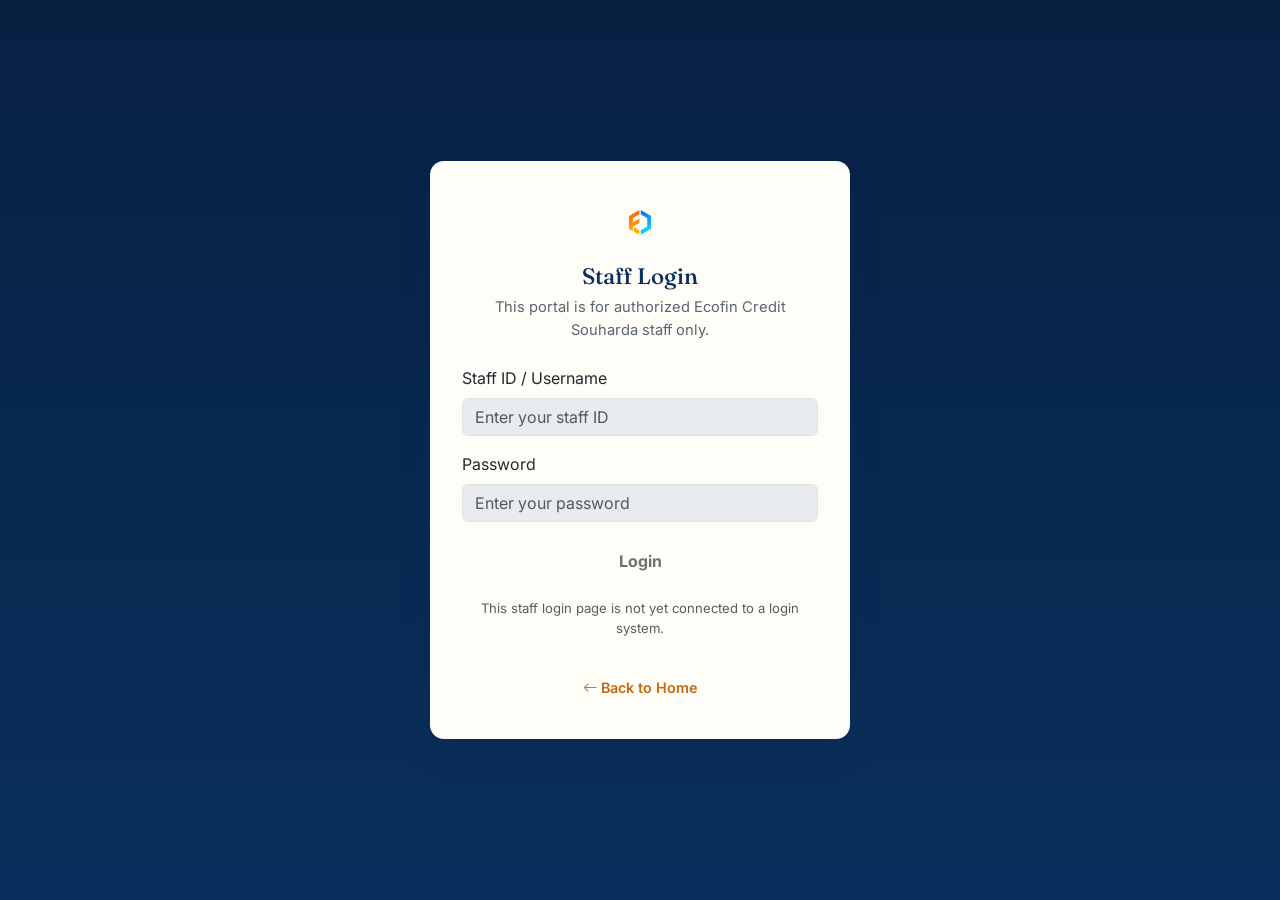
<file: staff-login.html>
<!DOCTYPE html>
<html lang="en">
<head>
<meta charset="UTF-8">
<meta name="viewport" content="width=device-width, initial-scale=1.0">
<title>Staff Login | Ecofin Credit Souharda Sahakari Niyamit</title>

<link rel="preconnect" href="https://fonts.googleapis.com">
<link rel="preconnect" href="https://fonts.gstatic.com" crossorigin>
<link href="https://fonts.googleapis.com/css2?family=Fraunces:opsz,wght@9..144,500;9..144,600&family=Inter:wght@400;500;600;700&display=swap" rel="stylesheet">

<link href="https://cdn.jsdelivr.net/npm/bootstrap@5.3.3/dist/css/bootstrap.min.css" rel="stylesheet">
<link rel="stylesheet" href="https://cdn.jsdelivr.net/npm/bootstrap-icons@1.11.3/font/bootstrap-icons.css">
<link rel="stylesheet" href="css/style.css">
<!-- Google tag (gtag.js) -->
<script async src="https://www.googletagmanager.com/gtag/js?id=G-9SKLMSBYH3"></script>
<script>
  window.dataLayer = window.dataLayer || [];
  function gtag(){dataLayer.push(arguments);}
  gtag('js', new Date());

  gtag('config', 'G-9SKLMSBYH3');
</script>
<style>
  body{ padding-top: 0; }
  .staff-login-wrap{
    min-height: 100vh;
    display: flex;
    align-items: center;
    justify-content: center;
    background: linear-gradient(180deg, var(--navy-deep), var(--navy));
    padding: 2rem 1rem;
  }
  .staff-login-card{
    background: var(--beige-card);
    border-radius: var(--radius);
    padding: 2.5rem 2rem;
    max-width: 420px;
    width: 100%;
    box-shadow: var(--shadow-card);
    text-align: center;
  }
  .staff-login-card img{ height: 46px; margin-bottom: 1rem; }
  .staff-login-card h1{
    font-family: var(--font-display);
    font-size: 1.4rem;
    color: var(--navy);
    margin-bottom: 0.4rem;
  }
  .staff-login-card p.subtitle{
    color: var(--ink-soft);
    font-size: 0.92rem;
    margin-bottom: 1.6rem;
  }
  .back-home{
    display: inline-block;
    margin-top: 1.4rem;
    color: var(--orange-deep);
    font-weight: 600;
    text-decoration: none;
    font-size: 0.9rem;
  }
  .back-home:hover{ color: var(--orange); }
</style>
</head>
<body>

<div class="staff-login-wrap">
  <div class="staff-login-card">
    <img src="assets/Ecofin New Small trans.png" alt="Ecofin Credit Souharda Sahakari Logo">
    <h1>Staff Login</h1>
    <p class="subtitle">This portal is for authorized Ecofin Credit Souharda staff only.</p>

    <form onsubmit="return false;">
      <div class="mb-3 text-start">
        <label class="form-label">Staff ID / Username</label>
        <input type="text" class="form-control" placeholder="Enter your staff ID" disabled>
      </div>
      <div class="mb-3 text-start">
        <label class="form-label">Password</label>
        <input type="password" class="form-control" placeholder="Enter your password" disabled>
      </div>
      <button type="submit" class="btn btn-orange w-100" disabled>Login</button>
      <p class="text-muted mt-3" style="font-size:0.82rem;">This staff login page is not yet connected to a login system.</p>
    </form>

    <a href="index.html" class="back-home"><i class="bi bi-arrow-left me-1"></i>Back to Home</a>
  </div>
</div>

</body>
</html>
</file>
<file: css/style.css>
/* =====================================================
   ECOFIN CREDIT SOUHARDA SAHAKARI — STYLE SHEET
   Tokens: deep cooperative blue, warm terracotta-orange
   accent, temple-gold for the blessings signature, and
   a soft beige canvas throughout.
===================================================== */
:root{
  --navy: #0a2f5c;
  --navy-deep: #072143;
  --orange: #e67e22;
  --orange-deep: #c8690f;
  --gold: #c99a3c;
  --beige: #f8f1e9;
  --beige-card: #fffdf8;
  --ink: #23292f;
  --ink-soft: #5b6570;
  --font-display: "Fraunces", "Georgia", serif;
  --font-body: "Inter", system-ui, sans-serif;
  --font-kn: "Noto Sans Kannada", "Inter", sans-serif;
  --radius: 14px;
  --shadow-soft: 0 10px 30px rgba(10,47,92,0.08);
  --shadow-card: 0 14px 34px rgba(10,47,92,0.10);
}
*{ box-sizing: border-box; }
html{ scroll-behavior: smooth; }
body{
  font-family: var(--font-body);
  color: var(--ink);
  background: var(--beige);
  padding-top: 78px;
}
img{
  max-width: 100%;
  height: auto;
}
.eyebrow{
  font-family: var(--font-body);
  letter-spacing: 0.16em;
  text-transform: uppercase;
  font-size: 0.78rem;
  font-weight: 700;
  color: var(--orange-deep);
  margin-bottom: 0.6rem;
}
.section-title{
  font-family: var(--font-display);
  font-weight: 600;
  font-size: clamp(1.5rem, 2.6vw, 2.5rem);
  color: var(--navy);
  margin-bottom: 1.25rem;
}
.lead-text{
  color: var(--ink-soft);
  font-size: 1.05rem;
  line-height: 1.75;
}
section{ padding: 5.5rem 0; }

/* =========== NAVBAR =========== */
.ecofin-navbar{
  background: rgba(248,241,233,0.92);
  backdrop-filter: blur(10px);
  box-shadow: 0 2px 18px rgba(10,47,92,0.08);
  padding: 0.55rem 0;
  transition: box-shadow .3s ease, background .3s ease;
  z-index: 1030;
}
.brand-logo{
  height: 45px;
  width: auto;
  object-fit: contain;
  flex-shrink: 0;
}
.brand-name{
  font-family: var(--font-display);
  font-weight: 600;
  color: var(--navy);
  font-size: 1.08rem;
  line-height: 1.15;
}
.navbar-nav .nav-link{
  color: var(--navy);
  font-weight: 600;
  font-size: 0.95rem;
  padding: 0.55rem 1rem !important;
  position: relative;
}
.navbar-nav .nav-link::after{
  content:"";
  position:absolute;
  left: 1rem; right: 1rem; bottom: 0.3rem;
  height: 2px;
  background: var(--orange);
  transform: scaleX(0);
  transform-origin: left;
  transition: transform .25s ease;
}
.navbar-nav .nav-link:hover::after{ transform: scaleX(1); }

/* Login buttons — reduced size as requested */
.btn-staff-login{
  background: var(--navy);
  color: #fff;
  font-weight: 600;
  border-radius: 999px;
  padding: 0.3rem 1rem;
  font-size: 0.82rem;
  border: 2px solid var(--navy);
  transition: all .25s ease;
  line-height: 1.4;
}
.btn-staff-login:hover{
  background: transparent;
  color: var(--navy);
}
.btn-members-login{
  background: transparent;
  color: var(--navy);
  font-weight: 600;
  border-radius: 999px;
  padding: 0.3rem 1rem;
  font-size: 0.82rem;
  border: 2px solid var(--navy);
  transition: all .25s ease;
  line-height: 1.4;
}
.btn-members-login:hover{
  background: var(--navy);
  color: #fff;
}

/* =========== HERO =========== */
.hero-section{
  height: 100vh;
  min-height: 520px;
  position: relative;
}
.hero-section .carousel,
.hero-section .carousel-inner,
.hero-section .carousel-item{
  height: 100%;
}
.hero-slide{
  width: 100%;
  height: 100%;
  background-color: var(--beige);
  background-size: contain;
  background-position: center;
  background-repeat: no-repeat;
}
.carousel-indicators [data-bs-target]{
  background-color: var(--navy);
}
.carousel-control-prev-icon,
.carousel-control-next-icon{
  filter: drop-shadow(0 2px 4px rgba(0,0,0,0.4));
}
.scroll-cue{
  position: absolute;
  bottom: 1.6rem;
  left: 50%;
  transform: translateX(-50%);
  color: var(--navy);
  font-size: 1.6rem;
  background: rgba(255,255,255,0.7);
  width: 44px; height: 44px;
  border-radius: 50%;
  display: flex;
  align-items: center;
  justify-content: center;
  animation: bob 2s ease-in-out infinite;
  z-index: 5;
}
@keyframes bob{
  0%,100%{ transform: translateX(-50%) translateY(0); }
  50%{ transform: translateX(-50%) translateY(8px); }
}

/* =========== BLESSINGS (signature element) =========== */
.blessings-section{
  background:
    radial-gradient(ellipse at top, rgba(201,154,60,0.14), transparent 60%),
    linear-gradient(180deg, var(--navy-deep), var(--navy));
  color: #f3ead9;
  padding: 5rem 0 5.5rem;
}
.blessings-section .eyebrow{ color: var(--gold); }
.blessings-section .section-title{ color: #fff; }
.blessing-frame{
  width: 190px;
  height: 190px;
  border-radius: 50%;
  padding: 6px;
  margin: 1.75rem 0;
  background: conic-gradient(from 180deg, var(--gold), #f3d98a, var(--gold));
  box-shadow: 0 0 0 6px rgba(201,154,60,0.12), 0 20px 40px rgba(0,0,0,0.35);
  position: relative;
}
.blessing-frame::after{
  content:"";
  position:absolute; inset:-14px;
  border-radius: 50%;
  border: 1px solid rgba(201,154,60,0.35);
}
.blessing-photo{
  width: 100%;
  height: 100%;
  object-fit: cover;
  border-radius: 50%;
  border: 4px solid var(--navy-deep);
}
.blessing-text-en{
  max-width: 720px;
  margin: 0 auto 1rem;
  font-size: 1.02rem;
  line-height: 1.85;
  color: #e9dfc9;
}
.blessing-text-kn{
  max-width: 720px;
  margin: 0 auto;
  font-family: var(--font-kn);
  font-size: 1.02rem;
  line-height: 2;
  color: #d8cba4;
}

/* =========== ABOUT =========== */
.stat-card{
  background: var(--beige-card);
  border-radius: var(--radius);
  padding: 1.4rem 1.2rem;
  box-shadow: var(--shadow-soft);
  height: 100%;
  border-left: 4px solid var(--orange);
}
.stat-num{
  display:block;
  font-family: var(--font-display);
  font-weight: 600;
  font-size: 1.2rem;
  color: var(--navy);
}
.stat-label{
  display:block;
  color: var(--ink-soft);
  font-size: 0.88rem;
  margin-top: 0.2rem;
}

/* =========== CHAIRMAN =========== */
.chairman-section{ background: var(--beige-card); }
.chairman-text{
  color: var(--ink-soft);
  line-height: 1.8;
  margin-bottom: 1rem;
}
.chairman-signoff{
  font-family: var(--font-display);
  color: var(--navy);
  font-weight: 600;
  margin-top: 1.4rem;
}
.chairman-signoff span{
  display:block;
  font-family: var(--font-body);
  font-weight: 500;
  font-size: 0.85rem;
  color: var(--orange-deep);
  text-transform: uppercase;
  letter-spacing: 0.08em;
}
.chairman-photo{
  width: 100%;
  max-width: 280px;
  aspect-ratio: 3/4;
  object-fit: cover;
  border-radius: var(--radius);
  box-shadow: var(--shadow-card);
  border: 6px solid #fff;
}

/* =========== LOANS =========== */
.loan-card{
  background: var(--beige-card);
  border-radius: var(--radius);
  padding: 2.1rem 1.6rem;
  height: 100%;
  text-align: center;
  box-shadow: var(--shadow-soft);
  transition: transform .25s ease, box-shadow .25s ease;
  border-top: 4px solid transparent;
}
.loan-card:hover{
  transform: translateY(-6px);
  box-shadow: var(--shadow-card);
  border-top-color: var(--orange);
}
.loan-icon{
  font-size: 2.1rem;
  color: var(--orange);
  margin-bottom: 0.9rem;
}
.loan-card h3{
  font-family: var(--font-display);
  font-size: 1.2rem;
  color: var(--navy);
  margin-bottom: 0.5rem;
}
.loan-card p{
  color: var(--ink-soft);
  font-size: 0.92rem;
  min-height: 60px;
}
.btn-loan-apply{
  background: transparent;
  border: 2px solid var(--navy);
  color: var(--navy);
  font-weight: 600;
  border-radius: 999px;
  padding: 0.4rem 1.3rem;
  margin-top: 0.6rem;
  transition: all .2s ease;
}
.btn-loan-apply:hover{
  background: var(--navy);
  color: #fff;
}

/* =========== APPLY FORM =========== */
.apply-section{ background: var(--beige-card); }
.apply-form{
  background: var(--beige);
  border-radius: var(--radius);
  padding: 2rem;
  box-shadow: var(--shadow-soft);
}
.apply-form .form-label{
  font-weight: 600;
  color: var(--navy);
  font-size: 0.9rem;
}
.apply-form .form-control,
.apply-form .form-select{
  border-radius: 8px;
  border: 1px solid #d9cdb8;
  padding: 0.6rem 0.8rem;
}
.apply-form .form-control:focus,
.apply-form .form-select:focus{
  border-color: var(--orange);
  box-shadow: 0 0 0 0.2rem rgba(230,126,34,0.18);
}
.btn-orange{
  background: var(--orange);
  color: #fff;
  font-weight: 700;
  border: none;
  border-radius: 999px;
  padding: 0.65rem 2rem;
  transition: background .2s ease;
}
.btn-orange:hover{ background: var(--orange-deep); color:#fff; }
.form-success{
  margin-top: 1rem;
  color: #1e7a4c;
  font-weight: 600;
}

/* =========== DEPOSITS TABLE =========== */
.fd-table-wrap{
  background: var(--beige-card);
  border-radius: var(--radius);
  box-shadow: var(--shadow-soft);
  overflow: hidden;
}
.fd-table{ margin-bottom: 0; }
.fd-table thead{
  background: var(--navy);
  color: #fff;
}
.fd-table thead th{
  font-weight: 600;
  padding: 1rem;
  border: none;
}
.fd-table tbody td{
  padding: 0.9rem 1rem;
  color: var(--ink);
}
.fd-table tbody tr:nth-child(even){ background: rgba(230,126,34,0.05); }
.fd-note{
  color: var(--ink-soft);
  font-size: 0.85rem;
  margin-top: 1rem;
}

/* =========== CALCULATOR =========== */
.calculator-section{ background: var(--beige); }
.calc-card{
  max-width: 900px;
  background: var(--beige-card);
  border-radius: var(--radius);
  padding: 2rem;
  box-shadow: var(--shadow-card);
}
.calc-tabs{
  justify-content: center;
  gap: 0.6rem;
}
.calc-tabs .nav-link{
  border-radius: 999px;
  color: var(--navy);
  font-weight: 600;
  padding: 0.5rem 1.6rem;
  border: 2px solid var(--navy);
}
.calc-tabs .nav-link.active{
  background: var(--navy);
  color: #fff;
}
.form-range::-webkit-slider-thumb{ background: var(--orange); }
.form-range::-moz-range-thumb{ background: var(--orange); }
.form-range::-webkit-slider-runnable-track{ background: #e3d6bf; }
.calc-result{
  background: var(--navy);
  color: #fff;
  border-radius: var(--radius);
  padding: 1.6rem;
  height: 100%;
  display: flex;
  flex-direction: column;
  justify-content: center;
}
.result-label{
  font-size: 0.85rem;
  text-transform: uppercase;
  letter-spacing: 0.08em;
  color: #cfe0f2;
  margin-bottom: 0.2rem;
}
.result-value{
  font-family: var(--font-display);
  font-size: 2.1rem;
  font-weight: 600;
  color: var(--orange);
  margin-bottom: 1rem;
}
.result-breakup div{
  display: flex;
  justify-content: space-between;
  padding: 0.35rem 0;
  border-top: 1px solid rgba(255,255,255,0.15);
  font-size: 0.9rem;
}
.result-breakup span{ color: #cfe0f2; }

/* =========== DOWNLOADS =========== */
.downloads-section{ background: var(--beige-card); }

/* =========== BOARD OF DIRECTORS =========== */
.board-card{
  background: var(--beige-card);
  border-radius: var(--radius);
  padding: 1.4rem 1rem;
  text-align: center;
  box-shadow: var(--shadow-soft);
  height: 100%;
}
.board-card i{
  font-size: 2rem;
  color: var(--navy);
  margin-bottom: 0.5rem;
  display: block;
}
.board-card span{
  font-weight: 600;
  color: var(--navy);
  font-size: 0.92rem;
  display: block;
}
.board-card small{
  display: block;
  color: var(--orange-deep);
  font-size: 0.78rem;
  font-weight: 600;
  text-transform: uppercase;
  letter-spacing: 0.04em;
  margin-top: 0.25rem;
}

/* =========== LEADERSHIP =========== */
.leadership-section{ background: var(--beige-card); }
.leader-card{
  background: var(--beige);
  border-radius: var(--radius);
  padding: 1.8rem;
  text-align: center;
  box-shadow: var(--shadow-soft);
}
.leader-card img{
  width: 140px;
  height: 140px;
  object-fit: cover;
  border-radius: 50%;
  border: 5px solid #fff;
  box-shadow: var(--shadow-card);
  margin-bottom: 1rem;
}
.leader-card h3{
  font-family: var(--font-display);
  font-size: 1.15rem;
  color: var(--navy);
  margin-bottom: 0.2rem;
}
.leader-card p{
  color: var(--orange-deep);
  font-weight: 600;
  font-size: 0.9rem;
  margin: 0;
}

/* =========== CONTACT =========== */
.contact-info-card{
  background: var(--navy);
  color: #fff;
  border-radius: var(--radius);
  padding: 2rem;
  height: 100%;
}
.contact-item{
  display: flex;
  gap: 1rem;
  margin-bottom: 1.6rem;
  align-items: flex-start;
}
.contact-item:last-child{ margin-bottom: 0; }
.contact-item i{
  font-size: 1.3rem;
  color: var(--orange);
  margin-top: 0.2rem;
  flex-shrink: 0;
}
.contact-item h4{
  font-family: var(--font-display);
  font-size: 1rem;
  margin-bottom: 0.2rem;
}
.contact-item p{ margin: 0; color: #d9e3ee; }
.contact-item a{ color: #fff; text-decoration: none; }
.contact-item a:hover{ color: var(--orange); }
.map-wrap{
  border-radius: var(--radius);
  overflow: hidden;
  box-shadow: var(--shadow-soft);
  min-height: 320px;
  height: 100%;
}

/* =========== CAREERS =========== */
.careers-section{
  background: var(--beige);
  padding: 5.5rem 0;
}
.careers-card{
  background: var(--beige-card);
  border-radius: var(--radius);
  padding: 3rem 2rem;
  box-shadow: var(--shadow-soft);
  border-top: 4px solid var(--orange);
  margin-top: 1.5rem;
}
.careers-icon{
  font-size: 2.8rem;
  color: var(--navy);
  display: block;
  margin-bottom: 1rem;
}
.careers-msg{
  font-family: var(--font-display);
  font-size: 1.3rem;
  font-weight: 600;
  color: var(--navy);
  margin-bottom: 0.8rem;
}
.careers-sub{
  color: var(--ink-soft);
  font-size: 1rem;
  line-height: 1.9;
  margin: 0;
}
.careers-email{
  color: var(--orange-deep);
  font-weight: 700;
  text-decoration: none;
  word-break: break-all;
}
.careers-email:hover{
  color: var(--navy);
  text-decoration: underline;
}

/* =========== FOOTER =========== */
.site-footer{
  background: var(--navy-deep);
  color: #d9e3ee;
  padding: 2.2rem 0;
  font-size: 0.9rem;
}
.footer-logo{ height: 40px; object-fit: contain; }

/* =========== RESPONSIVE — TABLET (≤991px) =========== */
@media (max-width: 991.98px){
  body{ padding-top: 68px; }

  /* Navbar */
  .navbar-nav{
    text-align: center;
    padding: 0.75rem 0;
  }
  .navbar-nav .nav-link{
    padding: 0.5rem 1rem !important;
  }
  .navbar-nav .nav-link::after{ display: none; }
  .nav-login-buttons{
    justify-content: center;
    padding-bottom: 0.75rem;
  }
  .brand-name{
    font-size: 0.9rem;
    max-width: 200px;
  }

  /* Hero */
  .hero-section{
    height: 60vh;
    min-height: 380px;
  }

  /* Sections */
  section{ padding: 3.5rem 0; }
  .blessings-section{ padding: 3rem 0 3.5rem; }
  .careers-section{ padding: 3.5rem 0; }

  /* Chairman photo */
  .chairman-photo{ margin-bottom: 1.5rem; }

  /* Calculator */
  .calc-card{ padding: 1.5rem; }
  .result-value{ font-size: 1.7rem; }

  /* Map height */
  .map-wrap{ min-height: 260px; }

  /* Contact card */
  .contact-info-card{ margin-bottom: 0; }
}

/* =========== RESPONSIVE — MOBILE (≤575px) =========== */
@media (max-width: 575.98px){
  body{ padding-top: 62px; }

  /* Navbar brand */
  .brand-logo{ height: 36px; }
  .brand-name{
    font-size: 0.78rem;
    max-width: 160px;
    line-height: 1.2;
  }

  /* Hero — shorter on mobile so users see content below */
  .hero-section{
    height: 52vw;
    min-height: 240px;
    max-height: 420px;
  }

  /* Sections */
  section{ padding: 2.8rem 0; }
  .blessings-section{ padding: 2.5rem 0 3rem; }
  .careers-section{ padding: 2.8rem 0; }

  /* Section title */
  .section-title{ font-size: 1.4rem; }

  /* Blessings */
  .blessing-frame{ width: 150px; height: 150px; }
  .blessing-text-en,
  .blessing-text-kn{ font-size: 0.92rem; }

  /* Stat cards */
  .stat-card{ padding: 1rem 0.8rem; }
  .stat-num{ font-size: 1rem; }

  /* Chairman photo */
  .chairman-photo{
    max-width: 200px;
    margin-bottom: 1.25rem;
  }

  /* Loan cards */
  .loan-card{ padding: 1.6rem 1.2rem; }
  .loan-card p{ min-height: auto; }

  /* FD table — horizontal scroll already from Bootstrap table-responsive */
  .fd-table thead th,
  .fd-table tbody td{
    padding: 0.65rem 0.75rem;
    font-size: 0.88rem;
    white-space: nowrap;
  }

  /* Calculator */
  .calc-card{
    padding: 1.2rem 1rem;
  }
  .calc-tabs .nav-link{
    padding: 0.4rem 1rem;
    font-size: 0.88rem;
  }
  .result-value{ font-size: 1.5rem; }
  .calc-result{ padding: 1.2rem; }

  /* Leadership cards */
  .leader-card img{
    width: 110px;
    height: 110px;
  }

  /* Board cards */
  .board-card{ padding: 1rem 0.75rem; }
  .board-card i{ font-size: 1.6rem; }
  .board-card span{ font-size: 0.82rem; }

  /* Contact */
  .contact-info-card{ padding: 1.5rem 1.2rem; }
  .map-wrap{ min-height: 220px; }

  /* Careers */
  .careers-card{
    padding: 2rem 1.2rem;
  }

  /* Footer */
  .site-footer{ padding: 1.6rem 0; }
  .footer-logo{ height: 34px; }
  .site-footer p{ font-size: 0.8rem; }
}

/* =========== RESPONSIVE — SMALL PHONES (≤374px) =========== */
@media (max-width: 374px){
  .brand-name{ max-width: 130px; font-size: 0.72rem; }
  .hero-section{
    height: 56vw;
    min-height: 200px;
  }
  .section-title{ font-size: 1.25rem; }
}

/* =========== LARGE SCREENS (≥1400px) =========== */
@media (min-width: 1400px){
  .hero-section{ min-height: 600px; }
  .calc-card{ max-width: 960px; }
}
</file>
